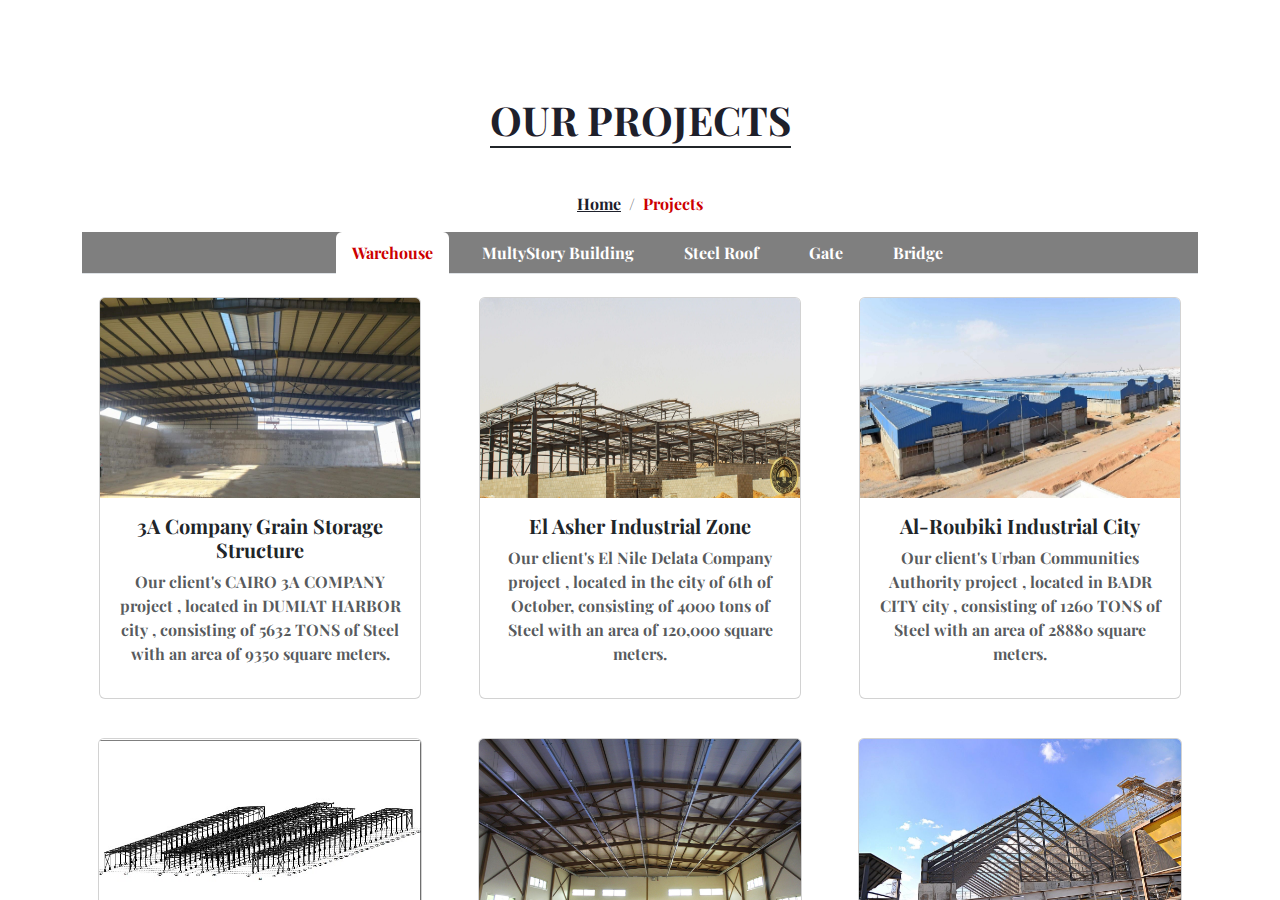
<file: projects.html>
<!DOCTYPE html>
<html lang="en">
  <head>
    <meta charset="UTF-8" />
    <meta name="viewport" content="width=device-width, initial-scale=1.0" />
    <title>Al-Quds Projects</title>
    <link rel="shortcut icon" href="./img/favicon.ico" type="image/x-icon" />
    <link rel="preconnect" href="https://fonts.googleapis.com" />
    <link rel="preconnect" href="https://fonts.gstatic.com" crossorigin />
    <link
      href="https://fonts.googleapis.com/css2?family=Playfair+Display:ital,wght@0,400;0,500;0,600;0,700;0,800;0,900;1,400;1,500;1,600;1,700;1,800;1,900&display=swap"
      rel="stylesheet"
    />
    <link rel="stylesheet" href="./css/all.min.css" />
    <link rel="stylesheet" href="./css/bootstrap.min.css" />
    <link rel="stylesheet" href="./css/style.css" />
    <link rel="stylesheet" href="./css/projects.css">
  </head>
  <body>
    <section id="alasherLayer" class="layer position-fixed bg-opacity-50 z-3 top-0 bottom-0 start-0 end-0 bg-black">
      <div class="container">
        <div class="row justify-content-center align-items-center">
          <div class="col-md-10 py-5 position-relative">
            <div id="carouselExampleIndicators" class="carousel slide">
              <div class="carousel-indicators">
                <button type="button" data-bs-target="#carouselExampleIndicators" data-bs-slide-to="0" class="active" aria-current="true" aria-label="Slide 1"></button>
                <button type="button" data-bs-target="#carouselExampleIndicators" data-bs-slide-to="1" aria-label="Slide 2"></button>
              </div>
              <div class="carousel-inner">
                <div class="carousel-item active">
                  <img src="./img/projects/alasher/rs=w_1023,h_574.jpg" class="d-block w-100">
                </div>
                <div class="carousel-item">
                  <img src="./img/projects/alasher/rs=w_719,h_404.jpg" class="d-block w-100" alt="...">
                </div>
              </div>
              <button class="carousel-control-prev" type="button" data-bs-target="#carouselExampleIndicators" data-bs-slide="prev">
                <span class="carousel-control-prev-icon" aria-hidden="true"></span>
                <span class="visually-hidden">Previous</span>
              </button>
              <button class="carousel-control-next" type="button" data-bs-target="#carouselExampleIndicators" data-bs-slide="next">
                <span class="carousel-control-next-icon" aria-hidden="true"></span>
                <span class="visually-hidden">Next</span>
              </button>
            </div>
          </div>
        </div>
       
      </div>
    </section>

    <section id="DesertRoadBridgesLayer" class="layer position-fixed bg-opacity-50 z-3 top-0 bottom-0 start-0 end-0 bg-black overflow-auto">

      <div class="container">
        <div class="row justify-content-center align-items-center">
          <div class="col-md-10 py-5 position-relative">
            <div id="carouselExampleIndicators2" class="carousel slide">
              <div class="carousel-indicators">
                <button type="button" data-bs-target="#carouselExampleIndicators2" data-bs-slide-to="0" class="active" aria-current="true" aria-label="Slide 1"></button>
                <button type="button" data-bs-target="#carouselExampleIndicators2" data-bs-slide-to="1" aria-label="Slide 2"></button>
                <button type="button" data-bs-target="#carouselExampleIndicators2" data-bs-slide-to="2" aria-label="Slide 3"></button>
              </div>
              <div class="carousel-inner">
                <div class="carousel-item active">
                  <img src="./img/projects/Desert Road Bridges/download (3).jpg" class="d-block w-100">
                </div>
                <div class="carousel-item">
                  <img src="./img/projects/Desert Road Bridges/1.jpg" class="d-block w-100">
                </div>
                <div class="carousel-item">
                  <img src="./img/projects/Desert Road Bridges/3.jpg" class="d-block w-100">
                </div>
              </div>
            <div class="controlBtn" id="controlBtn">
              <button class="carousel-control-prev" type="button" data-bs-target="#carouselExampleIndicators2" data-bs-slide="prev">
                <span class="carousel-control-prev-icon" aria-hidden="true"></span>
                <span class="visually-hidden">Previous</span>
              </button>
              <button class="carousel-control-next" type="button" data-bs-target="#carouselExampleIndicators2" data-bs-slide="next">
                <span class="carousel-control-next-icon" aria-hidden="true"></span>
                <span class="visually-hidden">Next</span>
              </button>
            </div>
            </div>
          </div>
        </div>
       
      </div>

    </section>

    <section
      id="projects"
      class= "py-5 vh-100 overflow-auto"
    >
      <div class="projectsHeader text-center py-5">
        <h1 class="fw-bolder d-inline border-bottom border-2 border-dark mt-5">
          OUR PROJECTS
        </h1>
      </div>
      <nav aria-label="breadcrumb" class="bg-transparent">
        <ol class="breadcrumb justify-content-center">
          <li class="breadcrumb-item"><a href="./index.html">Home</a></li>
          <li class="breadcrumb-item active" aria-current="page">Projects</li>
        </ol>
      </nav>
      <div class="container">
        <nav>
          <div class="nav nav-tabs justify-content-center" id="nav-tab" role="tablist">
            <button class="nav-link active" id="nav-home-tab" data-bs-toggle="tab" data-bs-target="#nav-home" type="button" role="tab" aria-controls="nav-home" aria-selected="true">Warehouse</button>
            <button class="nav-link" id="nav-contact-tab" data-bs-toggle="tab" data-bs-target="#nav-contact" type="button" role="tab" aria-controls="nav-contact" aria-selected="false">MultyStory Building</button>
            <button class="nav-link" id="nav-Roof-tab" data-bs-toggle="tab" data-bs-target="#nav-Roof" type="button" role="tab" aria-controls="nav-Roof" aria-selected="false">Steel Roof</button>
            <button class="nav-link" id="nav-Gate-tab" data-bs-toggle="tab" data-bs-target="#nav-Gate" type="button" role="tab" aria-controls="nav-Gate" aria-selected="false">Gate</button>
            <button class="nav-link" id="nav-Bridge-tab" data-bs-toggle="tab" data-bs-target="#nav-Bridge" type="button" role="tab" aria-controls="nav-Bridge" aria-selected="false">Bridge</button>
          </div>
        </nav>
        <div class="tab-content" id="nav-tabContent">
          <div class="tab-pane fade show active" id="nav-home" role="tabpanel" aria-labelledby="nav-home-tab" tabindex="0">
            <div class="row justify-content-center align-items-start">
              <div class="col-md-6 col-lg-4 btn project" id="3A">
                <div class="p-3">
                  <div class="card">
                    <img src="./img/projects/3A/download.jpg" class="card-img-top" />
                    <div class="card-body text-center">
                      <h5 class="card-title fw-bolder">3A Company Grain Storage Structure
                      </h5>
                      <p class="card-text fw-bolder m-0 text-muted">
                        Our client's CAIRO 3A COMPANY project , located in DUMIAT HARBOR city
                        , consisting of 5632 TONS of Steel with an
                        area of 9350  square meters.
                      </p>
                    </div>
                  </div>
                </div>
              </div>
              <div class="col-md-6 col-lg-4 btn project" id="alasher">
                <div class="p-3">
                  <div class="card">
                    <img src="./img/projects/alasher/download.jpg" class="card-img-top" />
                    <div class="card-body text-center">
                      <h5 class="card-title fw-bolder">El Asher Industrial Zone</h5>
                      <p class="card-text fw-bolder m-0 text-muted">
                        Our client's El Nile Delata Company project , located in the city
                        of 6th of October, consisting of 4000 tons of Steel with an
                        area of 120,000 square meters.
                      </p>
                    </div>
                  </div>
                </div>
              </div>
              <div class="col-md-6 col-lg-4 btn project" id="Roubiki">
                <div class="p-3">
                  <div class="card">
                    <img src="./img/projects/Roubiki/download (1).jpg" class="card-img-top" />
                    <div class="card-body text-center">
                      <h5 class="card-title fw-bolder">Al-Roubiki Industrial City</h5>
                      <p class="card-text fw-bolder m-0 text-muted">
                        Our client's Urban Communities Authority project , located in BADR CITY city
                        , consisting of 1260 TONS of Steel with an
                        area of 28880 square meters.
                      </p>
                    </div>
                  </div>
                </div>
              </div>
              <div class="col-md-6 col-lg-4 project" id="WadiElmolak">
                <div class="p-3">
                  <div class="card">
                    <img src="./img/projects/wadiElmolak/WhatsApp Image 2023-09-04 at 12.22.52 AM.jpeg" class="card-img-top" />
                    <div class="card-body text-center">
                      <h5 class="card-title fw-bolder">Wadi-Elmolak Farme</h5>
                      <p class="card-text fw-bolder m-0 text-muted">
                        Our client's Abnaa Sainai Campany project , located in 10th of Ramdan  city
                        , consisting of 800 Tons  of Steel with an
                        area of 8000 square meters.
                      </p>
                    </div>
                  </div>
                </div>
              </div>
              <div class="col-md-6 col-lg-4 project" id="smohaClub">
                <div class="p-3">
                  <div class="card">
                    <img src="./img/projects/Smouha ClubGymnasticsHall/download.jpg" class="card-img-top" />
                    <div class="card-body text-center">
                      <h5 class="card-title fw-bolder">Smouha Club Gymnastics Hall</h5>
                      <p class="card-text fw-bolder m-0 text-muted">
                        Our client's Smouha  Club  project , located in Alexandria  city
                        , consisting of 468 Tons of Steel with an
                        area of 2200  square meters.
                      </p>
                    </div>
                  </div>
                </div>
              </div>
              <div class="col-md-6 col-lg-4 project" id="NileShippingandGrainSilos">
                <div class="p-3">
                  <div class="card">
                    <img src="./img/projects/NileShippingandGrain/11.jpg" class="card-img-top" />
                    <div class="card-body text-center">
                      <h5 class="card-title fw-bolder">Nile Shipping and Grain Silos</h5>
                      <p class="card-text fw-bolder m-0 text-muted">
                        Our client's El Nile Shipping and Grain Company project , located in Alexandria , consisting of 280 tons of Steel with an
                        area of 6190 square meters.
                      </p>
                    </div>
                  </div>
                </div>
              </div>
              <div class="col-md-6 col-lg-4 project" id="artLink">
                <div class="p-3">
                  <div class="card">
                    <img src="./img/projects/artlink/download (2).jpg" class="card-img-top" />
                    <div class="card-body text-center">
                      <h5 class="card-title fw-bolder">Art Link Company</h5>
                      <p class="card-text fw-bolder m-0 text-muted">
                        Our client's ART LINK CAMPONY project , located Borg Al Arab,Alexandria , consisting of 200 tons of Steel with an
                        area of 4000 square meters.
                      </p>
                    </div>
                  </div>
                </div>
              </div>
              <div class="col-md-6 col-lg-4 btn project" id="PharmaCompany">
                <div class="p-3">
                  <div class="card">
                    <img src="./img/projects/pharma/download (1).jpg" class="card-img-top" />
                    <div class="card-body text-center">
                      <h5 class="card-title fw-bolder">Pharma Company</h5>
                      <p class="card-text fw-bolder m-0 text-muted">
                        Our client's Nile Shipping and Grain   project , located in the city
                        of 6th of October, consisting of 150 Tons of Steel with an
                        area of 5000 square meters.
                      </p>
                    </div>
                  </div>
                </div>
              </div>
              <div class="col-md-6 col-lg-4 project" id="MohamedNaguibGamesHall">
                <div class="p-3">
                  <div class="card">
                    <img src="./img/projects/MohamedNaguibGamesHall/main.jpg" class="card-img-top" />
                    <div class="card-body text-center">
                      <h5 class="card-title fw-bolder">Mohamed Naguib Games Hall </h5>
                      <p class="card-text fw-bolder m-0 text-muted">
                        Our client's Armed Forces project , located in Northern Military District , Alexandria , consisting of 113 tons of Steel with an
                        area of 2268 square meters.
                      </p>
                    </div>
                  </div>
                </div>
              </div>
              <div class="col-md-6 col-lg-4 btn project" id="renbow">
                <div class="p-3">
                  <div class="card">
                    <img src="./img/projects/renbow/download (2).jpg" class="card-img-top" />
                    <div class="card-body text-center">
                      <h5 class="card-title fw-bolder">Renbo Company</h5>
                      <p class="card-text fw-bolder m-0 text-muted">
                        Our client's RENBO project ,located in Borg Al Arab,Alexandria  
                        ,consisting of 89.75 TONS of Steel with an
                        area of 2208 square meters.
                      </p>
                    </div>
                  </div>
                </div>
              </div>
               <div class="col-md-6 col-lg-4 btn project" id="mega">
                <div class="p-3">
                  <div class="card">
                    <img src="./img/projects/mega/download.jpg" class="card-img-top" />
                    <div class="card-body text-center">
                      <h5 class="card-title fw-bolder">Mega House Company</h5>
                      <p class="card-text fw-bolder m-0 text-muted">
                        Our client's MEGA HOUSE FOR CONSTRUCTION project ,located in 5TH SETLMENT ,CAIRO  
                        ,consisting of 75 TONS of Steel with an
                        area of 2500 square meters.
                      </p>
                    </div>
                  </div>
                </div>
              </div>
              <div class="col-md-6 col-lg-4 project" id="Mercedes-BenzServiceCenter">
                <div class="p-3">
                  <div class="card">
                    <img src="./img/projects/Mercedes/main.jpg" class="card-img-top" />
                    <div class="card-body text-center">
                      <h5 class="card-title fw-bolder">Mercedes - Benz  Service Center</h5>
                      <p class="card-text fw-bolder m-0 text-muted">
                        Our client's Alexandria National Motors Company project , located in El-Alamein city
                        , consisting of 40 tons of Steel with an
                        area of 805 square meters.
                      </p>
                    </div>
                  </div>
                </div>
              </div>
              <div class="col-md-6 col-lg-4 btn project" id="ola">
                <div class="p-3">
                  <div class="card">
                    <img src="./img/projects/ola/download (2).jpg" class="card-img-top" />
                    <div class="card-body text-center">
                      <h5 class="card-title fw-bolder">El Ola Factory</h5>
                      <p class="card-text fw-bolder m-0 text-muted">
                        Our client's El Ola Steel project , located in Abes , Alexandria City  
                        , consisting of 16 Tons of Steel with an
                        area of 800 square meters.
                      </p>
                    </div>
                  </div>
                </div>
              </div>
            </div>
          </div>
          <div class="tab-pane fade" id="nav-contact" role="tabpanel" aria-labelledby="nav-contact-tab" tabindex="0">
            <div class="row justify-content-center align-items-start">
              <div class="col-md-6 col-lg-4 project" id="palmCity">
                <div class="p-3">
                  <div class="card">
                    <img src="./img/projects/palmCity/download (2).jpg" class="card-img-top" />
                    <div class="card-body text-center">
                      <h5 class="card-title fw-bolder">Palm City Commercial Building</h5>
                      <p class="card-text fw-bolder m-0 text-muted">
                        Our client's Palm City Campany project , located in Alexandria  city
                        , consisting of 950 Tons  of Steel with an
                        area of 4060 square meters.
                      </p>
                    </div>
                  </div>
                </div>
              </div>
              <div class="col-md-6 col-lg-4 project" id="sansteanoBay">
                <div class="p-3">
                  <div class="card">
                    <img src="./img/projects/sanstefano/Screenshot (39).png" class="card-img-top" />
                    <div class="card-body text-center">
                      <h5 class="card-title fw-bolder">Sanstefano Bay</h5>
                      <p class="card-text fw-bolder m-0 text-muted">
                        Our client's Telal For Construction Campany project , located in Alexandria  city
                        , consisting of 600 Tons  of Steel with an
                        area of 8000 square meters.
                      </p>
                    </div>
                  </div>
                </div>
              </div>
              <div class="col-md-6 col-lg-4 project" id="Felopateer">
                <div class="p-3">
                  <div class="card">
                    <img src="./img/projects/Felopateer/download.jpg" class="card-img-top" />
                    <div class="card-body text-center">
                      <h5 class="card-title fw-bolder">Felopateer Palace</h5>
                      <p class="card-text fw-bolder m-0 text-muted">
                        Our client's I-ART COMPANY project , located in Alexandria  city
                        , consisting of 485 TONS of Steel with an
                        area of 3000 square meters.
                      </p>
                    </div>
                  </div>
                </div>
              </div>
              <div class="col-md-6 col-lg-4 project" id="GSE">
                <div class="p-3">
                  <div class="card">
                    <img src="./img/projects/GSE/download (1).jpg" class="card-img-top" />
                    <div class="card-body text-center">
                      <h5 class="card-title fw-bolder">GSE Lining Technology Factory</h5>
                      <p class="card-text fw-bolder m-0 text-muted">
                        Our client's GSE  Technology Company For Lining project , located in 6Th October city
                        , consisting of 235 Tons of Steel with an
                        area of 7800 square meters.
                      </p>
                    </div>
                  </div>
                </div>
              </div>
              <div class="col-md-6 col-lg-4 project" id="casino">
                <div class="p-3">
                  <div class="card">
                    <img src="./img/projects/casinoElshatby/download (1).jpg" class="card-img-top" />
                    <div class="card-body text-center">
                      <h5 class="card-title fw-bolder">Casino Elshatby</h5>
                      <p class="card-text fw-bolder m-0 text-muted">
                        Our client's  Casino Elshatby project , located in Alexandria , consisting of 70 Tons of Steel with an
                        area of 235 square meters.
                      </p>
                    </div>
                  </div>
                </div>
              </div>
              <div class="col-md-6 col-lg-4 btn project" id="goldenChicken">
                <div class="p-3">
                  <div class="card">
                    <img src="./img/projects/goldenChicken/download (1).jpg" class="card-img-top" />
                    <div class="card-body text-center">
                      <h5 class="card-title fw-bolder">Golden Chicken factory
                        </h5>
                      <p class="card-text fw-bolder m-0 text-muted">
                        Our client's Golden Chicken Company project , located in El-Monofia , Sadat City  
                        , consisting of 25 Tons of Steel with an
                        area of 200 square meters.
                      </p>
                    </div>
                  </div>
                </div>
              </div>
              <div class="col-md-6 col-lg-4 btn project" id="parkSt">
                <div class="p-3">
                  <div class="card">
                    <img src="./img/projects/parkSt/download (2).jpg" class="card-img-top" />
                    <div class="card-body text-center">
                      <h5 class="card-title fw-bolder">Park st. Mall</h5>
                      <p class="card-text fw-bolder m-0 text-muted">
                        Our client's LEEDS COMPANY project , located in 6TH OF OCTOBER City  
                        , consisting of 55 TONS of Steel with an
                        area of 700 square meters.
                      </p>
                    </div>
                  </div>
                </div>
              </div>
            </div>
          </div>
          <div class="tab-pane fade" id="nav-Roof" role="tabpanel" aria-labelledby="nav-Roof-tab" tabindex="0">
            <div class="row justify-content-center align-items-start">
              <div class="col-md-6 col-lg-4 project" id="olmpic">
                <div class="p-3">
                  <div class="card">
                    <img src="./img/projects/olmpic/download (2).jpg" class="card-img-top" />
                    <div class="card-body text-center">
                      <h5 class="card-title fw-bolder">Olympic Club Hall</h5>
                      <p class="card-text fw-bolder m-0 text-muted">
                        Our client's Olympic Club project , located in Alexandria  city
                        , consisting of 17.5 TONS of Steel with an
                        area of 860 square meters.
                      </p>
                    </div>
                  </div>
                </div>
              </div>
              <div class="col-md-6 col-lg-4 project" id="samsung">
                <div class="p-3">
                  <div class="card">
                    <img src="./img/projects/samsung/download (1).jpg" class="card-img-top" />
                    <div class="card-body text-center">
                      <h5 class="card-title fw-bolder">Samsung Screen</h5>
                      <p class="card-text fw-bolder m-0 text-muted">
                        Our client's 3M COMPANY project , located in PORTSAIED , consisting of 150 TONS of Steel with an
                        area of 4600 square meters.
                      </p>
                    </div>
                  </div>
                </div>
              </div>
            </div>
          </div>
          <div class="tab-pane fade" id="nav-Gate" role="tabpanel" aria-labelledby="nav-Gate-tab" tabindex="0">
            <div class="row justify-content-center align-items-start">
              <div class="col-md-6 col-lg-4 btn project" id="glalaGate">
                <div class="p-3">
                  <div class="card">
                    <img src="./img/projects/glalaGate/download.jpg" class="card-img-top" />
                    <div class="card-body text-center">
                      <h5 class="card-title fw-bolder">Galala Monte Gate</h5>
                      <p class="card-text fw-bolder m-0 text-muted">
                        Our client's  Tatweer Misr Company project , located in El-Sokhna   city
                        , consisting of 35 Tons of Steel with an
                        area of 1200 square meters.
                      </p>
                    </div>
                  </div>
                </div>
              </div>
              <div class="col-md-6 col-lg-4 project" id="FoukaBayGate">
                <div class="p-3">
                  <div class="card pb-4">
                    <img src="./img/projects/Fouka Bay Gate/download.jpg" class="card-img-top" />
                    <div class="card-body text-center">
                      <h5 class="card-title fw-bolder">Fouka Bay Gate</h5>
                      <p class="card-text fw-bolder m-0 text-muted">
                        Our client's Tatweer Misr Company project , located El-Alamain city
                        , consisting of 30 tons of Steel with an
                        area of 900 square meters.
                      </p>
                    </div>
                  </div>
                </div>
              </div>
            </div>
          </div>
          <div class="tab-pane fade" id="nav-Bridge" role="tabpanel" aria-labelledby="nav-Bridge-tab" tabindex="0">
            <div class="row justify-content-center align-items-start">
              <div class="col-md-6 col-lg-4 project" id="DesertRoadBridges">
                <div class="p-3">
                  <div class="card pb-4">
                    <img src="./img/projects/Desert Road Bridges//download (1).jpg" class="card-img-top btn p-0 border-0" />
                    <div class="card-body text-center">
                      <h5 class="card-title fw-bolder">Desert Road Bridges</h5>
                      <p class="card-text fw-bolder m-0 text-muted">
                        Our client's Armed Forces project , located Cairo - Alexandria Desert Road , and it consists of 4 bridges with a total of 60 tons of Steel.
                      </p>
                    </div>
                  </div>
                </div>
              </div>
            </div>
          </div>
        </div>
          </div>
    </section>

   
    <script src="./js/bootstrap.bundle.min.js"></script>
    <script src="./js/code.jquery.com_jquery-3.7.0.min.js"></script>
    <script src="./js/main.js"></script>
  </body>
</html>
</file>
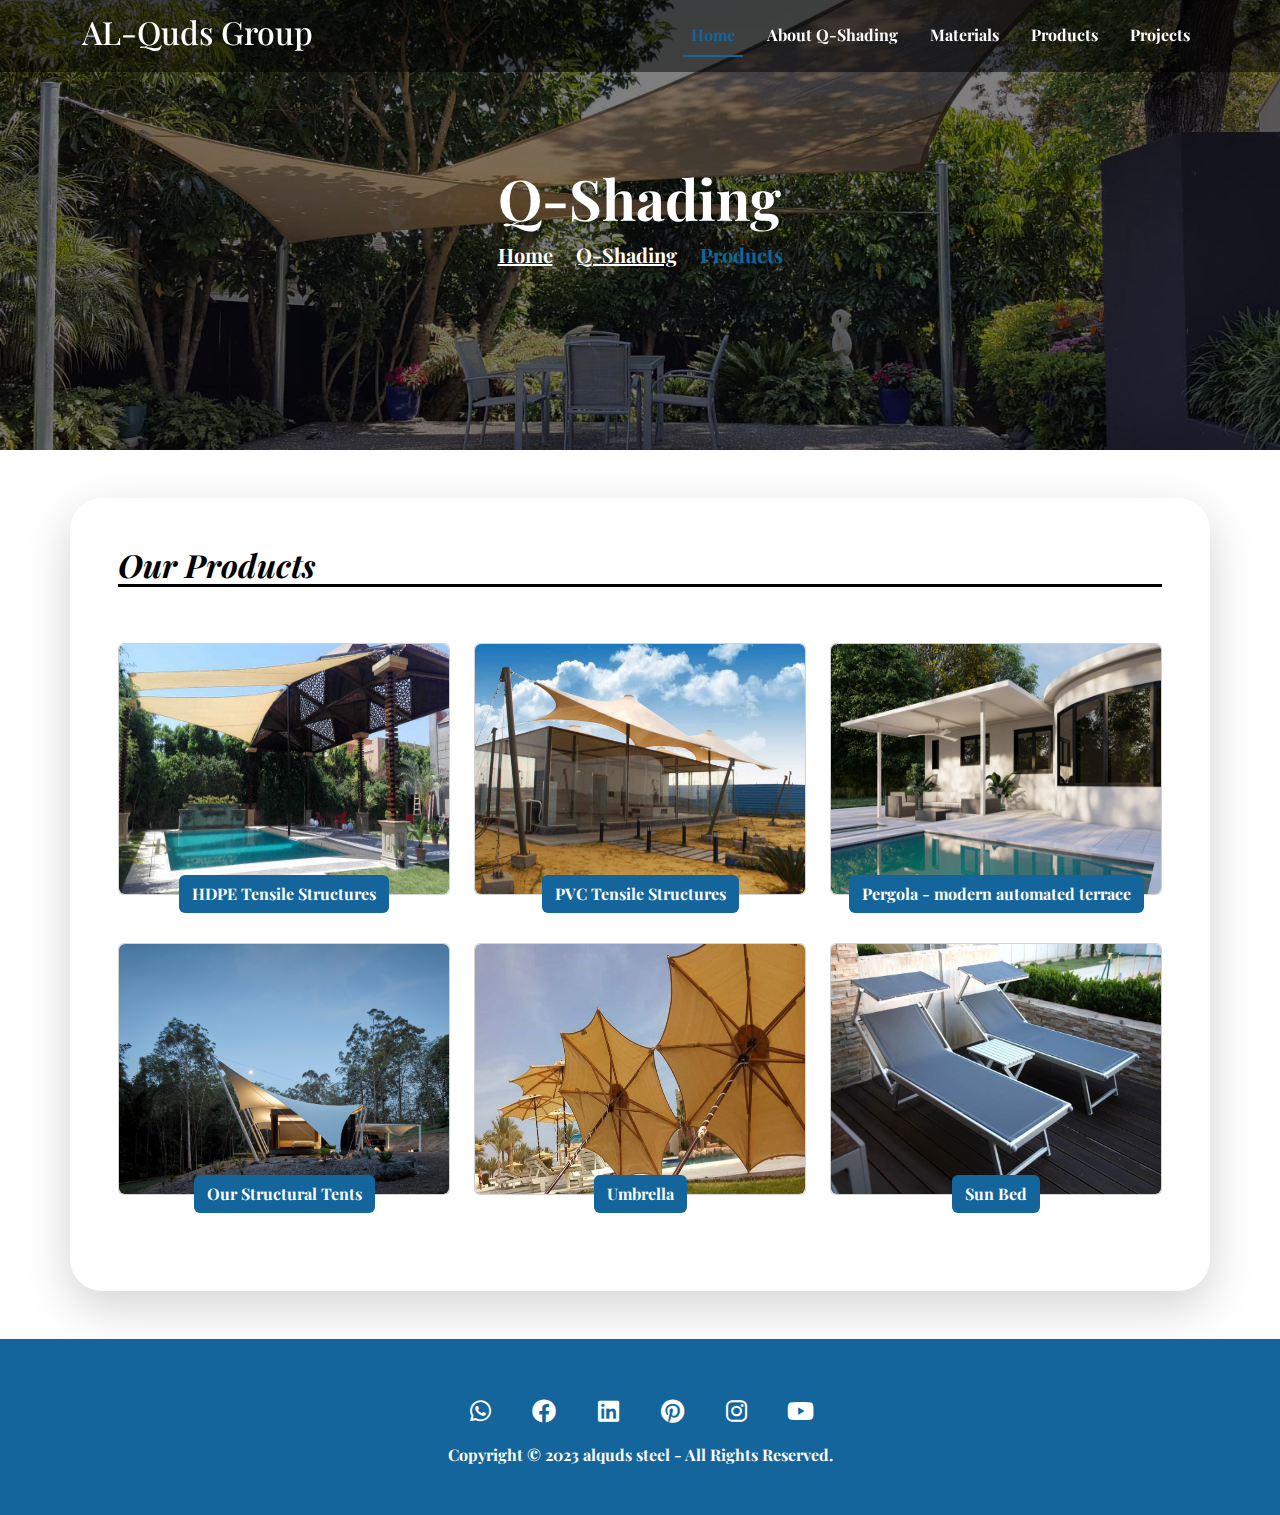
<file: q-shading-products.html>
<!DOCTYPE html>
<html lang="en">
<head>
    <meta charset="UTF-8">
    <meta name="viewport" content="width=device-width, initial-scale=1.0">
    <title>Q-Shading Products</title>
    <link rel="shortcut icon" href="./img/favicon.ico" type="image/x-icon" />
    <link rel="preconnect" href="https://fonts.googleapis.com" />
    <link rel="preconnect" href="https://fonts.gstatic.com" crossorigin />
    <link
      href="https://fonts.googleapis.com/css2?family=Playfair+Display:ital,wght@0,400;0,500;0,600;0,700;0,800;0,900;1,400;1,500;1,600;1,700;1,800;1,900&display=swap"
      rel="stylesheet"
    />
    <link rel="stylesheet" href="./css/all.min.css" />
    <link rel="stylesheet" href="./css/bootstrap.min.css" />
    <link rel="stylesheet" href="./css/q-shadingStyle.css" />
</head>
<body>

  <section id="spinner">
    <div class="sk-cube-grid" >
      <div class="sk-cube sk-cube1"></div>
      <div class="sk-cube sk-cube2"></div>
      <div class="sk-cube sk-cube3"></div>
      <div class="sk-cube sk-cube4"></div>
      <div class="sk-cube sk-cube5"></div>
      <div class="sk-cube sk-cube6"></div>
      <div class="sk-cube sk-cube7"></div>
      <div class="sk-cube sk-cube8"></div>
      <div class="sk-cube sk-cube9"></div>
    </div>

  </section>
  


    <nav
    id="nav"
    class="navbar navbar-expand-lg bg-black bg-opacity-50 position-fixed start-0 end-0 z-3"
  >
    <div class="container d-flex align-items-center">
      <a class="navbar-brand fw-bolder flex-column" href="index.html">
        <h1 class="fs-2">AL-Quds Group</h1>
      </a>
      <button
        class="navbar-toggler"
        type="button"
        data-bs-toggle="collapse"
        data-bs-target="#navbarSupportedContent"
        aria-controls="navbarSupportedContent"
        aria-expanded="false"
        aria-label="Toggle navigation"
      >
        <span class="navbar-toggler-icon"></span>
      </button>
      <div class="collapse navbar-collapse" id="navbarSupportedContent">
        <ul class="navbar-nav ms-auto mb-2 mb-lg-0">
          <li class="nav-item">
            <a class="nav-link active" aria-current="page" href="index.html"
              >Home</a
            >
          </li>
          <li class="nav-item">
            <a class="nav-link" href="./Q-Shading.html#aboutQ-Shading">About Q-Shading</a>
          </li>
          <li class="nav-item">
            <a class="nav-link" href="./Q-Shading.html#material">Materials</a>
          </li>
          <li class="nav-item">
            <a class="nav-link" href="./q-shading-products.html" target="_blank">Products</a>
          </li>
          <li class="nav-item">
            <a class="nav-link" href="#">Projects</a>
          </li>
          
        </ul>
      </div>
    </div>
  </nav>
  <header class="d-flex justify-content-center align-items-center py-3">
    <div class="headerNav">
      <h1 class="text-white display-4 fw-bolder">Q-Shading</h1>
      <nav aria-label="breadcrumb">
        <ol class="breadcrumb justify-content-center">
          <li class="breadcrumb-item text-white fw-bolder fs-5">
            <a href="index.html">Home</a>
          </li>
          <li class="breadcrumb-item text-white fw-bolder fs-5">
            <a href="./Q-Shading.html">Q-Shading</a>
          </li>
          <li
            class="breadcrumb-item active text-white fw-bolder fs-5"
            aria-current="page"
          >
            Products
          </li>
        </ol>
      </nav>
    </div>
  </header>

    <section id="products" class="py-5">
        <div class="container rounded-5 p-5 shadow-lg">
          <div class="sectionHeader">
            <h2
              class="fst-italic fw-bolder text-start border-bottom border-black border-3"
            >
              Our Products
            </h2>
          </div>
          <div class="row py-5 gy-5">
            <div class="col-lg-4 col-md-6" id="HDPE">
              <div class="card position-relative">
                <img
                  src="./img/q-shading/projects/b871ef93-033a-4df5-b9e6-f7d74e91b3c7.jpg"
                  class="card-img-top rounded-2"
                  alt="q-shading HDPE Tensile Structures"
                />
                <div class="card-body position-absolute productBtn text-center">
                  <a href="#" class="btn fw-bolder display-5"
                    >HDPE Tensile Structures</a
                  >
                </div>
              </div>
            </div>
            <div class="col-lg-4 col-md-6" id="pvc">
              <div class="card position-relative">
                <img
                  src="./img/q-shading/projects/pvc/sails-office.jpg"
                  class="card-img-top rounded-2"
                  alt="q-shading pvc Tensile Structures"
                />
                <div class="card-body position-absolute productBtn text-center">
                  <a href="#" class="btn fw-bolder display-5"
                    >PVC Tensile Structures</a
                  >
                </div>
              </div>
            </div>
            <div class="col-lg-4 col-md-6" id="Pergola">
              <div class="card position-relative">
                <img
                  src="./img/q-shading/Bazhell-Pergola-V2_Photo-2-1024x576.jpg"
                  class="card-img-top rounded-2"
                />
                <div class="card-body position-absolute productBtn text-center">
                  <a href="#" class="btn fw-bolder display-5"
                    >Pergola - modern automated terrace</a
                  >
                </div>
              </div>
            </div>
            <div class="col-lg-4 col-md-6" id="Tents">
              <div class="card position-relative">
                <img
                  src="./img/q-shading/371-resnew_Tent_House_SparksArchitects_ChristopherFrederickJones_00.jpg"
                  class="card-img-top rounded-2"
                />
                <div class="card-body position-absolute productBtn text-center">
                  <a href="#" class="btn fw-bolder display-5"
                    >Our Structural Tents</a
                  >
                </div>
              </div>
            </div>
            <div class="col-lg-4 col-md-6">
              <div class="card position-relative">
                <img
                  src="./img/q-shading/projects/umbrelas/Umbrella.jpg"
                  class="card-img-top rounded-2"
                  alt="q-shading Umbrella"
                />
                <div class="card-body position-absolute productBtn text-center">
                  <a href="#" class="btn fw-bolder display-5">Umbrella</a>
                </div>
              </div>
            </div>
            <div class="col-lg-4 col-md-6">
              <div class="card position-relative">
                <img
                  src="./img/q-shading/nin21.jpg"
                  class="card-img-top rounded-2"
                  alt="q-shading HDPE Tensile Structures"
                />
                <div class="card-body position-absolute productBtn text-center">
                  <a href="#" class="btn fw-bolder display-5">Sun Bed</a>
                </div>
              </div>
            </div>
          </div>
        </div>
      </section>
  
      <section id="HDPELayer" class="position-relative productsLayer">
        <div id="hdpeLayer" class="vh-100 layer">
          <div class="container rounded-5 p-5  border border-1 border-white m-5 mx-auto">
            <h1 class="fw-bolder text-center text-white py-2">
              HDPE Tensile Structures
            </h1>
            <div class="position-fixed closBtn">
              <i class="fa-solid fa-square-xmark fa-2xl text-info"></i>
            </div>
            <div class="row">
              <div class="col-md-12 pb-4">
                <p class="fw-bolder py-3 text-white fs-4 text-center">
                  Our custom-made HDPE Shade can become any shape you desire to
                  cover your space and can be easily installed and removed for
                  cleaning or on the event of a storm. Q SHADING HDPE Tensile
                  Structures can be manufactured with reinforced corners,
                  turnbuckles for each corner, and stainless-steel corner ring,
                  reinforced with UV resistance thread and a double row of locking
                  stitch
                </p>
              </div>
              <div class="col-md-3">
                <img
                  src="./img/q-shading/hdpe/hdpe.jpg"
                  alt="HDPE"
                  class="w-100"
                />
              </div>
              <div class="col-md-9 fw-bolder fs-4 text-white">
                <p>
                  High Density Polyethylene (HDPE) fabric is a cost effective
                  material designed for basic modular structures. HDPE is suited
                  for large commercial projects. Specifications require fabric
                  exposed to environmental conditions including wind, rain, hail,
                  dust and UV exposure. Insulated fabric membranes can be as thin
                  as 9 millimeters. HDPE fabrics can still provide translucent,
                  diffused glare free natural daylight, enhanced temperature
                  control (even in extreme climates), and innovative
                  sustainability. The triple-layer composite of insulated tensile
                  fabric membrane is made up of:
                </p>
              </div>
              <div class="col-md-12 text-white">
                <ul class="py-4 list-unstyled">
                  <li class="fw-bolder fs-5 py-2">
                    1. TiO² PTFE; Lightweight and translucent, PTFE fiberglass is
                    resistant to UV. The outer PTFE layer of insulation comes
                    standard with a TiO² coating that helps keep the membrane
                    clean.
                  </li>
                  <li class="fw-bolder fs-5 py-2">
                    2. Created by Cabot Corporation, Nanogel Aerogel™ is the
                    world’s most effective thermal insulation. The world’s
                    lightest solid material. Most importantly, Nanogel™ is highly
                    translucent similar to PTFE fiberglass.
                  </li>
                  <li class="fw-bolder fs-5 py-2">
                    3. PTFE fiberglass interior liner provides a continuous vapor
                    barrier and effective acoustical barrier depending.
                  </li>
                </ul>
              </div>
              <div class="row justify-content-center align-items-center">
                <div class="col-md-4">
                  <h5 class="text-info fs-4 fw-bolder text-center">
                    -Flexibility
                  </h5>
                </div>
                <div class="col-md-4">
                  <h5 class="text-info fs-4 fw-bolder text-center">
                    -Lightweight
                  </h5>
                </div>
                <div class="col-md-4">
                  <h5 class="text-info fs-4 fw-bolder text-center">
                    -Ecofriendly
                  </h5>
                </div>
              </div>
              <div class="col-md-12 py-5">
                <div id="carouselExample" class="carousel slide">
                  <div class="carousel-inner">
                    <div class="carousel-item active">
                      <div class="row justify-content-center align-items-center">
                        <div class="col-3">
                          <img
                            src="./img/q-shading/hdpe/118601336_240342423867612_1025785336800005836_n.jpg"
                            class="d-block w-100"
                            alt="Q-shading HDPE"
                          />
                        </div>
                        <div class="col-3">
                          <img
                            src="./img/q-shading/hdpe/2ae27601-ac92-4cdd-87cd-e9e78061460e.jpg"
                            class="d-block w-100"
                            alt="Q-shading HDPE"
                          />
                        </div>
                        <div class="col-3">
                          <img
                            src="./img/q-shading/hdpe/40ed9a71-d622-40b8-9769-3aba6ecf9df7.jpg"
                            class="d-block w-100"
                            alt="Q-shading HDPE"
                          />
                        </div>
                      </div>
                    </div>
                    <div class="carousel-item">
                      <div class="row justify-content-center align-items-center">
                        <div class="col-3">
                          <img
                            src="./img/q-shading/hdpe/43e2db60-cd04-4e6b-96b9-ece2e8113f2b.jpg"
                            class="d-block w-100"
                            alt="Q-shading HDPE"
                          />
                        </div>
                        <div class="col-3">
                          <img
                            src="./img/q-shading/hdpe/5b2bcc26-07b2-4524-b505-c2f5826b90aa.jpg"
                            class="d-block w-100"
                            alt="Q-shading HDPE"
                          />
                        </div>
                        <div class="col-3">
                          <img
                            src="./img/q-shading/hdpe/8a9734d2-e029-4f69-bce0-5cacc05dcdc7.jpg"
                            class="d-block w-100"
                            alt="Q-shading HDPE"
                          />
                        </div>
                      </div>
                    </div>
                    <div class="carousel-item">
                      <div class="row justify-content-center align-items-center">
                        <div class="col-3">
                          <img
                            src="./img/q-shading/hdpe/992203f4-279f-4f31-a827-112cbf5aa2eb.jpg"
                            class="d-block w-100"
                            alt="Q-shading HDPE"
                          />
                        </div>
                        <div class="col-3">
                          <img
                            src="./img/q-shading/hdpe/acca91f5-c74b-4729-b947-e9bcdd0d6d9b.jpg"
                            class="d-block w-100"
                            alt="Q-shading HDPE"
                          />
                        </div>
                        <div class="col-3">
                          <img
                            src="./img/q-shading/hdpe/ca0d1bbb-2ec4-471e-854f-35a220883849.jpg"
                            class="d-block w-100"
                            alt="Q-shading HDPE"
                          />
                        </div>
                      </div>
                    </div>
                    <div class="carousel-item">
                      <div class="row justify-content-center align-items-center">
                        <div class="col-md-3">
                          <img
                            src="./img/q-shading/hdpe/ec8899b0-7627-4c9c-800f-ca23fea1e9a1.jpg"
                            class="d-block w-100"
                            alt="Q-shading HDPE"
                          />
                        </div>
                        <div class="col-md-3">
                          <img
                            src="./img/q-shading/hdpe/118601336_240342423867612_1025785336800005836_n.jpg"
                            class="d-block w-100"
                            alt="Q-shading HDPE"
                          />
                        </div>
                        <div class="col-md-3">
                          <img
                            src="./img/q-shading/hdpe/2ae27601-ac92-4cdd-87cd-e9e78061460e.jpg"
                            class="d-block w-100"
                            alt="Q-shading HDPE"
                          />
                        </div>
                      </div>
                    </div>
                  </div>
                  <button
                    class="carousel-control-prev"
                    type="button"
                    data-bs-target="#carouselExample"
                    data-bs-slide="prev"
                  >
                    <span
                      class="carousel-control-prev-icon"
                      aria-hidden="true"
                    ></span>
                    <span class="visually-hidden">Previous</span>
                  </button>
                  <button
                    class="carousel-control-next"
                    type="button"
                    data-bs-target="#carouselExample"
                    data-bs-slide="next"
                  >
                    <span
                      class="carousel-control-next-icon"
                      aria-hidden="true"
                    ></span>
                    <span class="visually-hidden">Next</span>
                  </button>
                </div>
              </div>
              <div class="py-5 text-center">
                <a
                  href="./img/q-shading/hdpe/2aa9b9e0-17f7-4832-9f37-131959774b3f.pdf"
                  download="Q-Shading HDPE Material Specifications"
                  class="text-decoration-none fw-bolder fs-4 text-info text-center"
                  target="_blank"
                >
                  HDPE Material Specifications</a
                >
              </div>
            </div>
          </div>
        </div>
      </section>
  
      <section id="PVCLayer" class="position-relative productsLayer">
        <div id="pvcLayer" class="vh-100 layer">
          <div class="container  rounded-5 p-5  border border-1 border-white m-5 mx-auto">
            <h1 class="fw-bolder text-center text-white py-2">
              PVC Tensile Structures
            </h1>
            <div class="position-fixed closBtn">
              <i class="fa-solid fa-square-xmark fa-2xl text-info"></i>
            </div>
            <div class="row align-items-center">
              <div class="col-md-12 pb-4">
                <p class="fw-bolder py-3 text-white fs-4 text-center">
                  Unlike reinforced concrete structures, textile membrane is a
                  construction material serving as both a supporting element and a
                  cover, besides taking form (equilibrium form) according to the
                  pre-stressing force created by the asymmetrical tensile force,
                  not to the pressure. The pre-stressing force to be applied is
                  related to the form and design of the structure, and is found
                  following the calculations to be made statically.
                </p>
              </div>
              <div class="col-md-3">
                <img
                  src="./img/q-shading/pvc/Untitled-1-1.jpg"
                  alt="HDPE"
                  class="w-100"
                />
              </div>
              <div class="col-md-9 fw-bolder fs-4 text-white">
                <p>
                  These materials have a vast spectrum of applications from shades
                  to stadiums, amphitheaters to parking lots, market places and
                  performance halls, to various parks and recreational structures,
                  to entrance canopies and to airport structures.
                </p>
              </div>
              <div class="col-md-12 text-white py-5 fs-4">
                <p>
                  The cover material used in PVC Membrane structures is a special
                  type of fabric obtained by weaving of the fibers
                  (polyester-woven) which are the main carrying element of the
                  membrane cover. The fibers may be covered with various chemicals
                  to protect the membrane against external factors and/or to
                  provide water/air impermeability. (PVC (PolyVinylChloride); An
                  additional cover may be applied on these coatings having too
                  little contribution to the main strength in order to give them
                  the feature of self-cleaning and to increase their resistance
                  against ultraviolet and other external impacts. (PVDF, TiO2
                  (titanium dioxide), Fluotop, TX……); This type of materials is
                  also available in mesh types showing plastic behaviors with no
                  fibers
                </p>
              </div>
              <div class="row justify-content-center align-items-center">
                <div class="col-md-4">
                  <h5 class="text-info fs-4 fw-bolder text-center">
                    -Durability
                  </h5>
                </div>
                <div class="col-md-4">
                  <h5 class="text-info fs-4 fw-bolder text-center">
                    -wind resistant
                  </h5>
                </div>
                <div class="col-md-4">
                  <h5 class="text-info fs-4 fw-bolder text-center">
                    -Fire resistance
                  </h5>
                </div>
              </div>
              <div class="row justify-content-center align-items-center">
                <div class="col-md-4 py-5 text-center">
                  <a
                    href="./img/q-shading/pvc/Al-Quds-Steel_Certification.pdf"
                    download="Al-Quds-Steel_Certification"
                    target="_blank"
                    class="text-decoration-none fw-bolder fs-4 text-info text-center"
                    >Al-Quds-Steel PVC Certification</a
                  >
                </div>
                <div class="py-5 text-center col-md-4">
                  <a
                    href="./img/q-shading/pvc/PVC Material General Specifications.pdf"
                    download="Q-Shading PVC Material General Specifications"
                    class="text-decoration-none fw-bolder fs-4 text-info text-center"
                    target="_blank"
                  >
                    PVC Material General Specifications</a
                  >
                </div>
                <div class="py-5 text-center col-md-4">
                  <a
                    href="./img/q-shading/pvc/Mehler's Pvc Material Specifications.pdf"
                    download="Q-Shading Mehler's Pvc Material Specifications"
                    class="text-decoration-none fw-bolder fs-4 text-info text-center"
                    target="_blank"
                  >
                    Mehler's Pvc Material Specifications</a
                  >
                </div>
              </div>
            </div>
          </div>
        </div>
      </section>
  
      <section id="PergolaLayer" class="position-relative productsLayer">
        <div class="vh-100 layer">
          <div class="container  rounded-5 p-5  border border-1 border-white m-5 mx-auto">
            <h1 class="fw-bolder text-center text-white py-2">
              Pergola - modern automated terrace
            </h1>
            <div class="position-fixed closBtn">
              <i class="fa-solid fa-square-xmark fa-2xl text-info"></i>
            </div>
            <div class="row align-items-center">
              <div class="col-md-12 pb-1">
                <p class="text-center text-white fs-3">
                  Automated, or motorized pergolas are low maintenance, durable
                  and are a surefire way to enhance your outdoor space experience
                  in any weather conditions.
                </p>
                <p class="fw-bolder py-3 text-white fs-4 text-start">
                  Automated pergola is a functional and easily adaptable
                  architectural structure made of aluminum beams that does not
                  require additional construction permits. Such pergolas are a
                  perfect cover for the patio or terrace of your home. They expand
                  and improve your outdoor living space, provide protection from
                  wind, rain and sunlight, and allow you to enjoy fresh air
                  independent of weather conditions. Pergolas are also ideally
                  suited for hotels, restaurants and other commercial spaces. They
                  provide an all year round shade and protection which will surely
                  set you apart from competitors and help attract more customers.
                </p>
              </div>
              <div
                class="row justify-content-center align-items-center py-3 border-bottom border-2"
              >
                <div class="col-md-4">
                  <h5 class="text-info fs-4 fw-bolder text-center">
                    -Weather protection
                  </h5>
                </div>
                <div class="col-md-4">
                  <h5 class="text-info fs-4 fw-bolder text-center">
                    -Extra comfort
                  </h5>
                </div>
                <div class="col-md-4">
                  <h5 class="text-info fs-4 fw-bolder text-center">-Modern</h5>
                </div>
              </div>
              <div class="col-md-12 my-3">
                <h3 class="text-warning text-start">
                  Why you should opt for an automatic pergola?
                </h3>
              </div>
              <div class="col-md-12 fw-bolder fs-4 text-white">
                <p>
                  Pergolas are perfectly suited to protect from a variety of
                  unfavorable weather conditions in any climate zone.
                </p>
              </div>
              <div class="col-md-12 fw-bolder fs-4 text-white">
                <p>
                  Precipitation: insulated overhead roof and waterproof fabric
                  that draws rain water toward a beam in the front provides an
                  excellent protection against precipitation. In addition, the
                  extremely durable impregnated roof fabric is able to withstand
                  heavy precipitation as well as winter snowfall. Wind: sturdy and
                  airtight construction prevents wind from entering through the
                  roof, ducts or rails of the patio, making sure that if you close
                  the roof you will not feel any wind. Direct sunlight: the
                  special properties of pergola roof fabric keep the heat and
                  harmful UV rays out of your terrace, ensuring ideal temperature
                  and relaxation on the terrace.
                </p>
              </div>
            </div>
          </div>
        </div>
      </section>
  
      <section id="TentslaLayer" class="position-relative productsLayer">
        <div class="vh-100 layer">
          <div class="container  rounded-5 p-5  border border-1 border-white m-5 mx-auto">
            <h1 class="fw-bolder text-center text-white py-2">
              Our Structural Tents
            </h1>
            <div class="position-fixed closBtn">
              <i class="fa-solid fa-square-xmark fa-2xl text-info"></i>
            </div>
            <div class="row align-items-center">
              <div class="col-md-12 pb-1">
                <p class="text-center text-white fs-3">
                  Our Structural Tents are kedered style tents suitable for all
                  kind of occasions & events. The top of the tent slides through a
                  channel in an extruded aluminum frame, allowing for a secure
                  fit. Our tents are much stronger than any other kind of festival
                  tents and can hold more weight for hanging accessories such as
                  lights, audio / video equipment, and decoration.
                </p>
              </div>
              <div
                class="row justify-content-center align-items-center py-3  mb-5 pb-5"
              >
                <div class="col-md-4">
                  <h5 class="text-info fs-4 fw-bolder text-center">
                    -higher wind rate
                  </h5>
                </div>
                <div class="col-md-4">
                  <h5 class="text-info fs-4 fw-bolder text-center">-tolerance</h5>
                </div>
                <div class="col-md-4">
                  <h5 class="text-info fs-4 fw-bolder text-center">
                    -reliability
                  </h5>
                </div>
              </div>
              <div class="col-md-12 fw-bolder fs-4 text-white rounded-3 bg-body bg-opacity-25 py-2 mt-5">
                <p class="text-center">
                  Q SHADING features the technology of today’s structured fabric
                  system and the installer-friendly design of a Western Style tube
                  system. Faster installs and 50% stronger than other designs
                </p>
              </div>
            </div>
          </div>
        </div>
      </section>
  

      <footer class="py-5">
        <div class="container">
            <div class="row justify-content-center align-items-center">
              <div class="col-12 justify-content-center d-flex">
                <a href="https://wa.me/+20100034527" target="_blank" class="text-decoration-none icons mx-2 d-flex justify-content-center align-items-center rounded-circle"><i class="fa-brands fa-whatsapp text-white fa-xl"></i></a>
                <a href="https://www.facebook.com/AlqudsSteel.eg" target="_blank" class="text-decoration-none icons mx-2 d-flex justify-content-center align-items-center rounded-circle"><i class="fa-brands text-white fa-facebook fa-xl"></i></a>
                <a href="https://www.linkedin.com/company/alqudssteel/" target="_blank" class="text-decoration-none icons mx-2 d-flex justify-content-center align-items-center rounded-circle"><i class="fa-brands text-white fa-linkedin fa-xl"></i></a>
                <a href="https://www.pinterest.com/QSHADING/?invite_code=3b59670d1e2e4093bf6744444c348796&sender=620089579852281068" target="_blank" class="text-decoration-none icons mx-2 d-flex justify-content-center align-items-center rounded-circle"><i class="fa-brands text-white fa-pinterest fa-xl"></i></a>
                <a href="https://www.instagram.com/qshading/" target="_blank" class="text-decoration-none icons mx-2 d-flex justify-content-center align-items-center rounded-circle"><i class="fa-brands text-white fa-instagram fa-xl"></i></a>
                <a href="https://www.youtube.com/channel/UCK17UrrnTHtZW2JFFeqen0Q/videos" target="_blank" class="text-decoration-none icons mx-2 d-flex justify-content-center align-items-center rounded-circle"><i class="fa-brands text-white fa-youtube fa-xl"></i></a>
              </div>
    
              <div class="col-12 justify-content-center align-items-center d-flex">
                <p class="fw-bolder mt-2 mb-0 text-white">Copyright © 2023 alquds steel - All Rights Reserved.</p>
    
              </div>
    
            
            </div>
          </div>

      </footer>
    



    <script src="./js/bootstrap.bundle.min.js"></script>
    <script src="./js/code.jquery.com_jquery-3.7.0.min.js"></script>
    <script src="./js/main.js"></script>
</body>
</html>
</file>
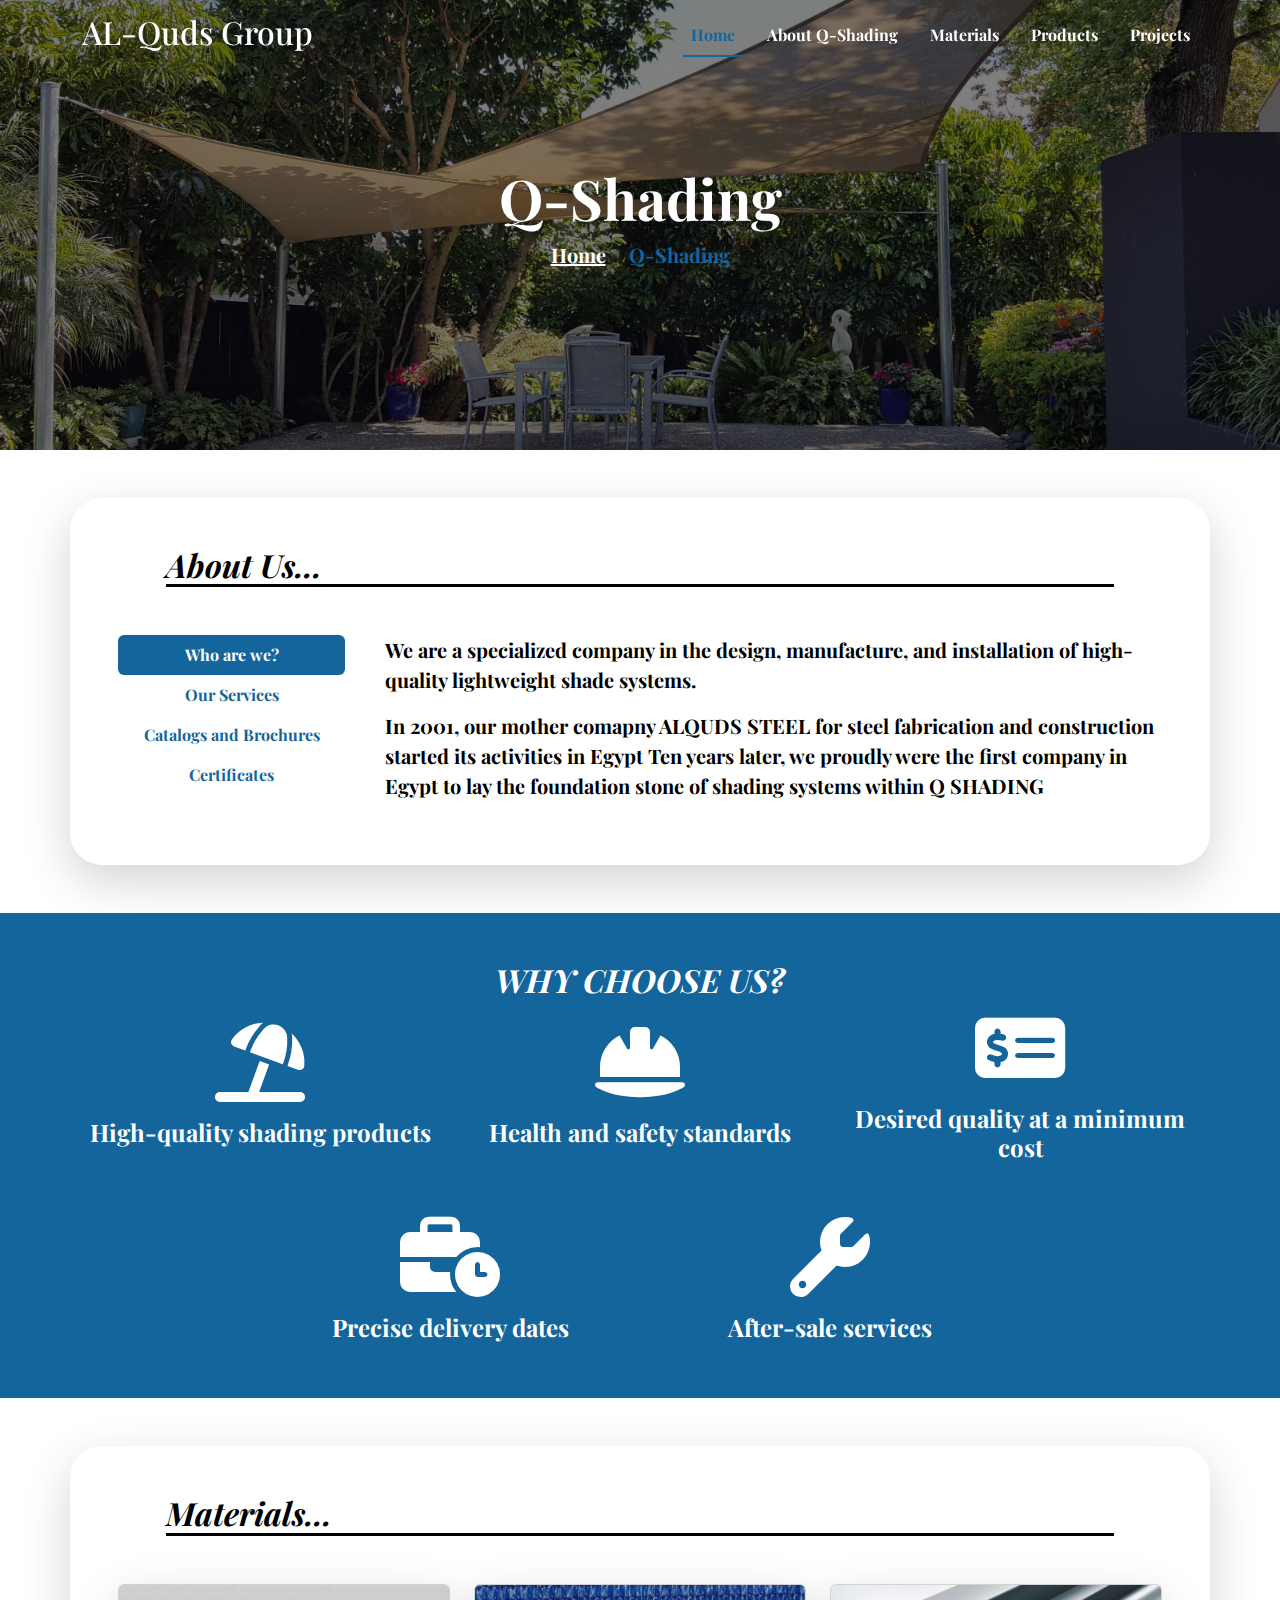
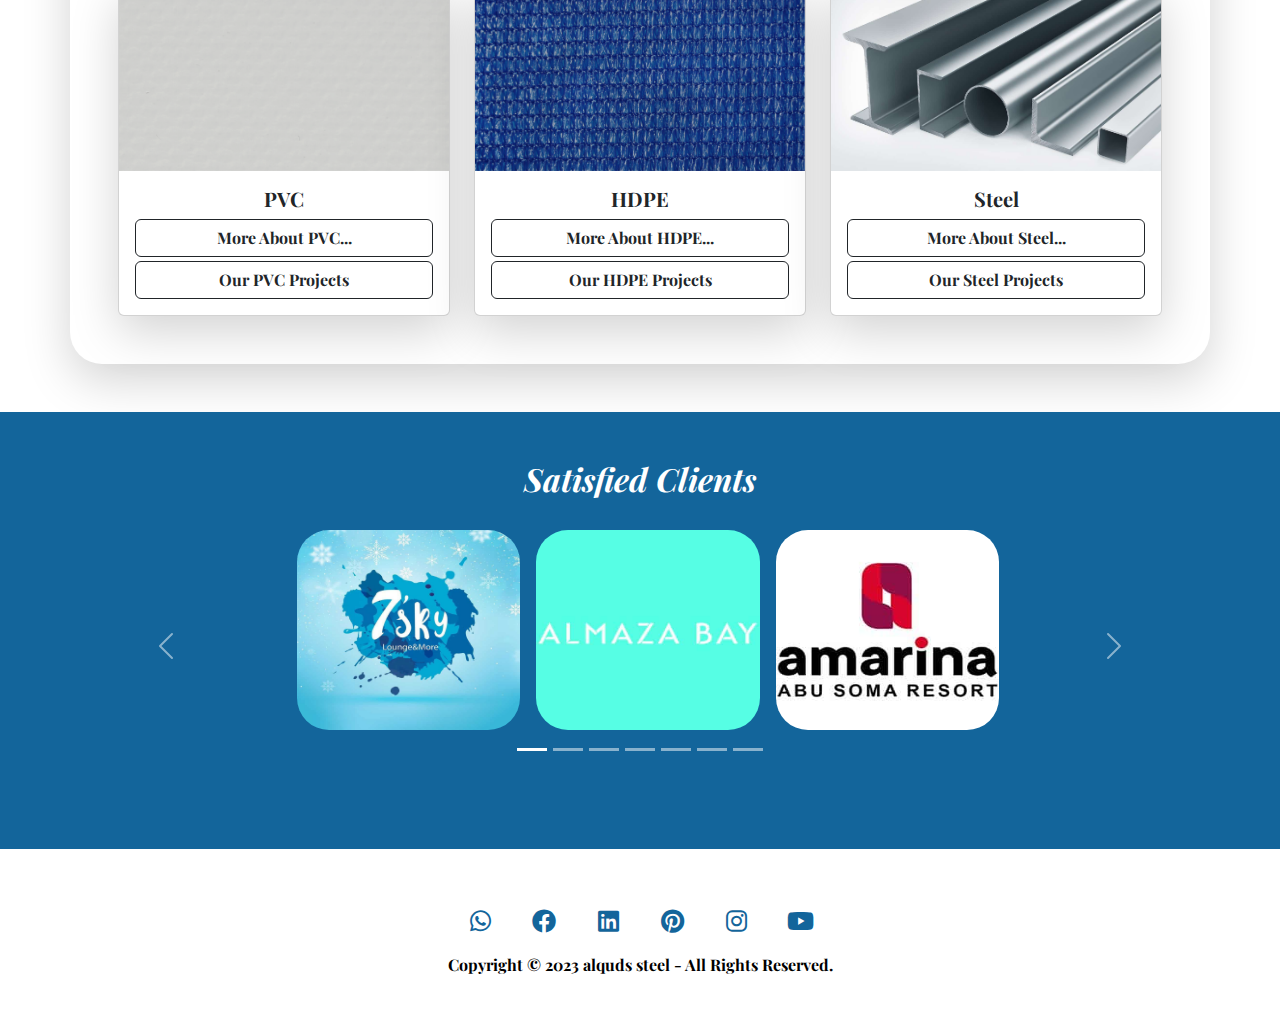
<file: Q-Shading.html>
<!DOCTYPE html>
<html lang="en">
  <head>
    <meta charset="UTF-8" />
    <meta name="viewport" content="width=device-width, initial-scale=1.0" />
    <title>Q-Shading</title>
    <link rel="shortcut icon" href="./img/favicon.ico" type="image/x-icon" />
    <link rel="preconnect" href="https://fonts.googleapis.com" />
    <link rel="preconnect" href="https://fonts.gstatic.com" crossorigin />
    <link
      href="https://fonts.googleapis.com/css2?family=Playfair+Display:ital,wght@0,400;0,500;0,600;0,700;0,800;0,900;1,400;1,500;1,600;1,700;1,800;1,900&display=swap"
      rel="stylesheet"
    />
    <link
    rel="stylesheet"
    href="https://cdnjs.cloudflare.com/ajax/libs/animate.css/4.1.1/animate.min.css"
  />
    <link rel="stylesheet" href="./css/all.min.css" />
    <link rel="stylesheet" href="./css/bootstrap.min.css" />
    <link rel="stylesheet" href="./css/q-shadingStyle.css" />
  </head>
  <body>
    <section id="spinner">
      <div class="sk-cube-grid" >
        <div class="sk-cube sk-cube1"></div>
        <div class="sk-cube sk-cube2"></div>
        <div class="sk-cube sk-cube3"></div>
        <div class="sk-cube sk-cube4"></div>
        <div class="sk-cube sk-cube5"></div>
        <div class="sk-cube sk-cube6"></div>
        <div class="sk-cube sk-cube7"></div>
        <div class="sk-cube sk-cube8"></div>
        <div class="sk-cube sk-cube9"></div>
      </div>

    </section>
    
    <nav
      id="nav"
      class="navbar navbar-expand-lg  position-fixed start-0 end-0 z-3"
    >
      <div class="container d-flex align-items-center">
        <a class="navbar-brand fw-bolder flex-column" href="index.html">
          <h1 class="fs-2">AL-Quds Group</h1>
        </a>
        <button
          class="navbar-toggler"
          type="button"
          data-bs-toggle="collapse"
          data-bs-target="#navbarSupportedContent"
          aria-controls="navbarSupportedContent"
          aria-expanded="false"
          aria-label="Toggle navigation"
        >
          <span class="navbar-toggler-icon"></span>
        </button>
        <div class="collapse navbar-collapse" id="navbarSupportedContent">
          <ul class="navbar-nav ms-auto mb-2 mb-lg-0">
            <li class="nav-item">
              <a class="nav-link active" aria-current="page" href="index.html"
                >Home</a
              >
            </li>
            <li class="nav-item">
              <a class="nav-link" href="#aboutQ-Shading">About Q-Shading</a>
            </li>
            <li class="nav-item">
              <a class="nav-link" href="#material">Materials</a>
            </li>
            <li class="nav-item">
              <a
                class="nav-link"
                href="./q-shading-products.html"
                target="_blank"
                >Products</a
              >
            </li>
            <li class="nav-item">
              <a class="nav-link" href="./Q-Shading-project.html">Projects</a>
            </li>
            
          </ul>
        </div>
      </div>
    </nav>
    <header class="d-flex justify-content-center align-items-center py-3">
      <div class="headerNav">
        <h1 class="text-white display-4 fw-bolder">Q-Shading</h1>
        <nav aria-label="breadcrumb">
          <ol class="breadcrumb justify-content-center">
            <li class="breadcrumb-item text-white fw-bolder fs-5">
              <a href="index.html">Home</a>
            </li>
            <li
              class="breadcrumb-item active text-white fw-bolder fs-5"
              aria-current="page"
            >
              Q-Shading
            </li>
          </ol>
        </nav>
      </div>
    </header>

    <section id="aboutQ-Shading" class="py-5">
      <div class="container p-5 shadow-lg rounded-5">
        <div class="sectionHeader">
          <h2
            class="fst-italic fw-bolder text-start border-bottom border-black border-3 mx-5 mb-5"
          >
            About Us...
          </h2>
        </div>

    

            <div class=" row align-items-start justify-content-center">
             <div class="col-md-3 col-12">
              <div class="nav  flex-column nav-pills me-3" id="v-pills-tab" role="tablist" aria-orientation="vertical">
                <button class="nav-link fw-bolder active" id="v-pills-home-tab" data-bs-toggle="pill" data-bs-target="#v-pills-home" type="button" role="tab" aria-controls="v-pills-home" aria-selected="true">Who are we?</button>
                <button class="nav-link fw-bolder" id="v-pills-profile-tab" data-bs-toggle="pill" data-bs-target="#v-pills-profile" type="button" role="tab" aria-controls="v-pills-profile" aria-selected="false">Our Services</button>
                <button class="nav-link fw-bolder" id="v-pills-messages-tab" data-bs-toggle="pill" data-bs-target="#v-pills-messages" type="button" role="tab" aria-controls="v-pills-messages" aria-selected="false">Catalogs and Brochures</button>
                <button class="nav-link fw-bolder" id="v-pills-settings-tab" data-bs-toggle="pill" data-bs-target="#v-pills-settings" type="button" role="tab" aria-controls="v-pills-settings" aria-selected="false">Certificates</button>
              </div>
             </div>
              <div class="col-md-9 col-12">
                <div class="tab-content " id="v-pills-tabContent">
                  <div class="tab-pane fade show active" id="v-pills-home" role="tabpanel" aria-labelledby="v-pills-home-tab" tabindex="0">
                    <p class="fw-bolder fs-5">We are a specialized company in the design, manufacture, and installation of high-quality lightweight shade systems.</p>
                    <p class="fw-bolder fs-5 ">In 2001, our mother comapny ALQUDS STEEL for steel fabrication and construction started its activities in Egypt
                      Ten years later, we proudly were the first company in Egypt to lay the foundation stone of shading systems within Q SHADING</p>
                  </div>
                  <div class="tab-pane fade" id="v-pills-profile" role="tabpanel" aria-labelledby="v-pills-profile-tab" tabindex="0">
                    <p class="fw-bolder fs-5 text-center">Q SHADING is more than just another shading systems company.</p>
                    <div class="row">
                      <div class="col-md-4 ">
                        <p class="fw-bolder shadow-lg fs-6 customCard rounded-5 text-center p-3">We are a complete design/build and “fabric architecture company”</p>
                      </div>
                      <div class="col-md-4">
                        <p class="fw-bolder fs-6 shadow-lg customCard rounded-5 text-center p-3">providing our own in-house and outdoor architectural design and engineering team.</p>
                      </div>
                      <div class="col-md-4">
                        <p class="fw-bolder fs-6 shadow-lg customCard rounded-5 text-center p-3">We provide the ultimate in shade and weather protection while enhancing the aesthetic appeal of any facility or residence</p>
                      </div>
                    </div>
                  </div>
                  <div class="tab-pane fade" id="v-pills-messages" role="tabpanel" aria-labelledby="v-pills-messages-tab" tabindex="0">...</div>
                  <div class="tab-pane fade" id="v-pills-settings" role="tabpanel" aria-labelledby="v-pills-settings-tab" tabindex="0">...</div>
                </div>
              </div>
            </div>
      </div>
    </section>

    <section id="whyQ-Shading" class="py-5">
      <div class="container">
        <div>
          <h2 class="fw-bolder text-center text-white fst-italic">WHY CHOOSE US?</h2>
        </div>
        <div class="row justify-content-center align-items-center gy-5 animate__animated animate__fadeInTopLeft" animate__fadeInTopLeft">
          <div class="col-md-4 d-flex flex-column justify-content-center align-items-center">
            <i class="fa-solid fa-umbrella-beach fa-5x text-white mb-3"></i>
            <h4 class="fw-bolder text-white text-center">High-quality shading products</h4>
          </div>
          <div class="col-md-4 d-flex flex-column justify-content-center align-items-center">
            <i class="fa-solid fa-helmet-safety fa-5x text-white mb-3"></i>
            <h4 class="fw-bolder text-white text-center">Health and safety standards</h4>
          </div>
          <div class="col-md-4 d-flex flex-column justify-content-center align-items-center">
            <i class="fa-solid fa-money-check-dollar fa-5x text-white mb-3"></i>
            <h4 class="fw-bolder text-white text-center">Desired quality at a minimum cost</h4>
          </div>
          <div class="col-md-4 d-flex flex-column justify-content-center align-items-center">
            <i class="fa-solid fa-business-time fa-5x text-white mb-3"></i>
            <h4 class="fw-bolder text-white text-center">Precise delivery dates</h4>
          </div>
          <div class="col-md-4 d-flex flex-column justify-content-center align-items-center">
            <i class="fa-solid fa-wrench fa-5x text-white mb-3"></i>
            <h4 class="fw-bolder text-white text-center">After-sale services</h4>
          </div>
        </div>
      </div>

      
      
    </section>

    <section id="material" class="py-5">
      <div class="container p-5 rounded-5 shadow-lg">
        <div class="sectionHeader">
          <h2
            class="fst-italic fw-bolder text-start border-bottom border-black border-3 mx-5 mb-5"
          >
           Materials...
          </h2>
        </div>
        <div class="row gy-5">
          <div class="col-md-4" >
            <div class="card text-center shadow-lg">
              <img src="./img/q-shading/materials/pvc.png" class="card-img-top" alt="pvc">
              <div class="card-body">
                <h5 class="card-title fw-bolder text-center">PVC</h5>
                <a id="PVCmaterial" class="btn btn-outline-dark w-100 mb-1 fw-bolder">More About PVC...</a>
                <a href="#" class="btn btn-outline-dark w-100 fw-bolder">Our PVC Projects</a>
              </div>
            </div>
          </div>
          <div class="col-md-4" ">
            <div class="card text-center shadow-lg">
              <img src="./img/q-shading/materials/hdpe.png" class="card-img-top" alt="HDPE">
              <div class="card-body">
                <h5 class="card-title fw-bolder text-center">HDPE</h5>
                <a id="HDPEmaterial" class="btn btn-outline-dark w-100 mb-1 fw-bolder">More About HDPE...</a>
                <a href="#" class="btn btn-outline-dark w-100 fw-bolder">Our HDPE Projects</a>
              </div>
            </div>
          </div>
          <div class="col-md-4" >
            <div class="card text-center shadow-lg">
              <img src="./img/q-shading/materials/steel.jpg" class="card-img-top" alt="Steel">
              <div class="card-body">
                <h5 class="card-title fw-bolder text-center">Steel</h5>
                <a id="steelMaterial" class="btn btn-outline-dark w-100 mb-1 fw-bolder">More About Steel...</a>
                <a href="#" class="btn btn-outline-dark w-100 fw-bolder">Our Steel Projects</a>
              </div>
            </div>
          </div>
        </div>
      </div>
    </section>

    <section id="HDPELayer" class="position-relative productsLayer">
      <div id="hdpeLayer" class="vh-100 layer">
        <div class="container rounded-5 p-5  border border-1 border-white m-5 mx-auto">
          <h1 class="fw-bolder text-center text-white py-2">
            HDPE Tensile Structures
          </h1>
          <div class="position-fixed closBtn">
            <i class="fa-solid fa-square-xmark fa-2xl text-info"></i>
          </div>
          <div class="row">
            <div class="col-md-12 pb-4">
              <p class="fw-bolder py-3 text-white fs-4 text-center">
                Our custom-made HDPE Shade can become any shape you desire to
                cover your space and can be easily installed and removed for
                cleaning or on the event of a storm. Q SHADING HDPE Tensile
                Structures can be manufactured with reinforced corners,
                turnbuckles for each corner, and stainless-steel corner ring,
                reinforced with UV resistance thread and a double row of locking
                stitch
              </p>
            </div>
            <div class="col-md-3">
              <img
                src="./img/q-shading/hdpe/hdpe.jpg"
                alt="HDPE"
                class="w-100"
              />
            </div>
            <div class="col-md-9 fw-bolder fs-4 text-white">
              <p>
                High Density Polyethylene (HDPE) fabric is a cost effective
                material designed for basic modular structures. HDPE is suited
                for large commercial projects. Specifications require fabric
                exposed to environmental conditions including wind, rain, hail,
                dust and UV exposure. Insulated fabric membranes can be as thin
                as 9 millimeters. HDPE fabrics can still provide translucent,
                diffused glare free natural daylight, enhanced temperature
                control (even in extreme climates), and innovative
                sustainability. The triple-layer composite of insulated tensile
                fabric membrane is made up of:
              </p>
            </div>
            <div class="col-md-12 text-white">
              <ul class="py-4 list-unstyled">
                <li class="fw-bolder fs-5 py-2">
                  1. TiO² PTFE; Lightweight and translucent, PTFE fiberglass is
                  resistant to UV. The outer PTFE layer of insulation comes
                  standard with a TiO² coating that helps keep the membrane
                  clean.
                </li>
                <li class="fw-bolder fs-5 py-2">
                  2. Created by Cabot Corporation, Nanogel Aerogel™ is the
                  world’s most effective thermal insulation. The world’s
                  lightest solid material. Most importantly, Nanogel™ is highly
                  translucent similar to PTFE fiberglass.
                </li>
                <li class="fw-bolder fs-5 py-2">
                  3. PTFE fiberglass interior liner provides a continuous vapor
                  barrier and effective acoustical barrier depending.
                </li>
              </ul>
            </div>
            <div class="row justify-content-center align-items-center">
              <div class="col-md-4">
                <h5 class="text-info fs-4 fw-bolder text-center">
                  -Flexibility
                </h5>
              </div>
              <div class="col-md-4">
                <h5 class="text-info fs-4 fw-bolder text-center">
                  -Lightweight
                </h5>
              </div>
              <div class="col-md-4">
                <h5 class="text-info fs-4 fw-bolder text-center">
                  -Ecofriendly
                </h5>
              </div>
            </div>
            <div class="col-md-12 py-5">
              <div id="carouselExample" class="carousel slide">
                <div class="carousel-inner">
                  <div class="carousel-item active">
                    <div class="row justify-content-center align-items-center">
                      <div class="col-3">
                        <img
                          src="./img/q-shading/hdpe/118601336_240342423867612_1025785336800005836_n.jpg"
                          class="d-block w-100"
                          alt="Q-shading HDPE"
                        />
                      </div>
                      <div class="col-3">
                        <img
                          src="./img/q-shading/hdpe/2ae27601-ac92-4cdd-87cd-e9e78061460e.jpg"
                          class="d-block w-100"
                          alt="Q-shading HDPE"
                        />
                      </div>
                      <div class="col-3">
                        <img
                          src="./img/q-shading/hdpe/40ed9a71-d622-40b8-9769-3aba6ecf9df7.jpg"
                          class="d-block w-100"
                          alt="Q-shading HDPE"
                        />
                      </div>
                    </div>
                  </div>
                  <div class="carousel-item">
                    <div class="row justify-content-center align-items-center">
                      <div class="col-3">
                        <img
                          src="./img/q-shading/hdpe/43e2db60-cd04-4e6b-96b9-ece2e8113f2b.jpg"
                          class="d-block w-100"
                          alt="Q-shading HDPE"
                        />
                      </div>
                      <div class="col-3">
                        <img
                          src="./img/q-shading/hdpe/5b2bcc26-07b2-4524-b505-c2f5826b90aa.jpg"
                          class="d-block w-100"
                          alt="Q-shading HDPE"
                        />
                      </div>
                      <div class="col-3">
                        <img
                          src="./img/q-shading/hdpe/8a9734d2-e029-4f69-bce0-5cacc05dcdc7.jpg"
                          class="d-block w-100"
                          alt="Q-shading HDPE"
                        />
                      </div>
                    </div>
                  </div>
                  <div class="carousel-item">
                    <div class="row justify-content-center align-items-center">
                      <div class="col-3">
                        <img
                          src="./img/q-shading/hdpe/992203f4-279f-4f31-a827-112cbf5aa2eb.jpg"
                          class="d-block w-100"
                          alt="Q-shading HDPE"
                        />
                      </div>
                      <div class="col-3">
                        <img
                          src="./img/q-shading/hdpe/acca91f5-c74b-4729-b947-e9bcdd0d6d9b.jpg"
                          class="d-block w-100"
                          alt="Q-shading HDPE"
                        />
                      </div>
                      <div class="col-3">
                        <img
                          src="./img/q-shading/hdpe/ca0d1bbb-2ec4-471e-854f-35a220883849.jpg"
                          class="d-block w-100"
                          alt="Q-shading HDPE"
                        />
                      </div>
                    </div>
                  </div>
                  <div class="carousel-item">
                    <div class="row justify-content-center align-items-center">
                      <div class="col-md-3">
                        <img
                          src="./img/q-shading/hdpe/ec8899b0-7627-4c9c-800f-ca23fea1e9a1.jpg"
                          class="d-block w-100"
                          alt="Q-shading HDPE"
                        />
                      </div>
                      <div class="col-md-3">
                        <img
                          src="./img/q-shading/hdpe/118601336_240342423867612_1025785336800005836_n.jpg"
                          class="d-block w-100"
                          alt="Q-shading HDPE"
                        />
                      </div>
                      <div class="col-md-3">
                        <img
                          src="./img/q-shading/hdpe/2ae27601-ac92-4cdd-87cd-e9e78061460e.jpg"
                          class="d-block w-100"
                          alt="Q-shading HDPE"
                        />
                      </div>
                    </div>
                  </div>
                </div>
                <button
                  class="carousel-control-prev"
                  type="button"
                  data-bs-target="#carouselExample"
                  data-bs-slide="prev"
                >
                  <span
                    class="carousel-control-prev-icon"
                    aria-hidden="true"
                  ></span>
                  <span class="visually-hidden">Previous</span>
                </button>
                <button
                  class="carousel-control-next"
                  type="button"
                  data-bs-target="#carouselExample"
                  data-bs-slide="next"
                >
                  <span
                    class="carousel-control-next-icon"
                    aria-hidden="true"
                  ></span>
                  <span class="visually-hidden">Next</span>
                </button>
              </div>
            </div>
            <div class="py-5 text-center">
              <a
                href="./img/q-shading/hdpe/2aa9b9e0-17f7-4832-9f37-131959774b3f.pdf"
                download="Q-Shading HDPE Material Specifications"
                class="text-decoration-none fw-bolder fs-4 text-info text-center"
                target="_blank"
              >
                HDPE Material Specifications</a
              >
            </div>
          </div>
        </div>
      </div>
    </section>

    <section id="PVCLayer" class="position-relative productsLayer">
      <div id="pvcLayer" class="vh-100 layer">
        <div class="container rounded-5 p-5  border border-1 border-white m-5 mx-auto">
          <h1 class="fw-bolder text-center text-white py-2">
            PVC Tensile Structures
          </h1>
          <div class="position-fixed closBtn">
            <i class="fa-solid fa-square-xmark fa-2xl text-info"></i>
          </div>
          <div class="row align-items-center">
            <div class="col-md-12 pb-4">
              <p class="fw-bolder py-3 text-white fs-4 text-center">
                Unlike reinforced concrete structures, textile membrane is a
                construction material serving as both a supporting element and a
                cover, besides taking form (equilibrium form) according to the
                pre-stressing force created by the asymmetrical tensile force,
                not to the pressure. The pre-stressing force to be applied is
                related to the form and design of the structure, and is found
                following the calculations to be made statically.
              </p>
            </div>
            <div class="col-md-3">
              <img
                src="./img/q-shading/pvc/Untitled-1-1.jpg"
                alt="HDPE"
                class="w-100"
              />
            </div>
            <div class="col-md-9 fw-bolder fs-4 text-white">
              <p>
                These materials have a vast spectrum of applications from shades
                to stadiums, amphitheaters to parking lots, market places and
                performance halls, to various parks and recreational structures,
                to entrance canopies and to airport structures.
              </p>
            </div>
            <div class="col-md-12 text-white py-5 fs-4">
              <p>
                The cover material used in PVC Membrane structures is a special
                type of fabric obtained by weaving of the fibers
                (polyester-woven) which are the main carrying element of the
                membrane cover. The fibers may be covered with various chemicals
                to protect the membrane against external factors and/or to
                provide water/air impermeability. (PVC (PolyVinylChloride); An
                additional cover may be applied on these coatings having too
                little contribution to the main strength in order to give them
                the feature of self-cleaning and to increase their resistance
                against ultraviolet and other external impacts. (PVDF, TiO2
                (titanium dioxide), Fluotop, TX……); This type of materials is
                also available in mesh types showing plastic behaviors with no
                fibers
              </p>
            </div>
            <div class="row justify-content-center align-items-center">
              <div class="col-md-4">
                <h5 class="text-info fs-4 fw-bolder text-center">
                  -Durability
                </h5>
              </div>
              <div class="col-md-4">
                <h5 class="text-info fs-4 fw-bolder text-center">
                  -wind resistant
                </h5>
              </div>
              <div class="col-md-4">
                <h5 class="text-info fs-4 fw-bolder text-center">
                  -Fire resistance
                </h5>
              </div>
            </div>
            <div class="row justify-content-center align-items-center">
              <div class="col-md-4 py-5 text-center">
                <a
                  href="./img/q-shading/pvc/Al-Quds-Steel_Certification.pdf"
                  download="Al-Quds-Steel_Certification"
                  target="_blank"
                  class="text-decoration-none fw-bolder fs-4 text-info text-center"
                  >Al-Quds-Steel PVC Certification</a
                >
              </div>
              <div class="py-5 text-center col-md-4">
                <a
                  href="./img/q-shading/pvc/PVC Material General Specifications.pdf"
                  download="Q-Shading PVC Material General Specifications"
                  class="text-decoration-none fw-bolder fs-4 text-info text-center"
                  target="_blank"
                >
                  PVC Material General Specifications</a
                >
              </div>
              <div class="py-5 text-center col-md-4">
                <a
                  href="./img/q-shading/pvc/Mehler's Pvc Material Specifications.pdf"
                  download="Q-Shading Mehler's Pvc Material Specifications"
                  class="text-decoration-none fw-bolder fs-4 text-info text-center"
                  target="_blank"
                >
                  Mehler's Pvc Material Specifications</a
                >
              </div>
            </div>
          </div>
        </div>
      </div>
    </section>

    <section id="steelLayer" class="position-relative productsLayer">
      <div id="pvcLayer" class="vh-100 layer">
        <div class="container rounded-5 p-5  border border-1 border-white m-5 mx-auto">
          <h1 class="fw-bolder text-center text-white py-2">
            STEEL MATERIALS. 
          </h1>
          <div class="position-fixed closBtn">
            <i class="fa-solid fa-square-xmark fa-2xl text-info"></i>
          </div>
          <div class="row align-items-start">
            <div class="col-md-12 pb-4">
              <p class="fw-bolder text-white fs-6 text-center">
                The best quality for the best product
              </p>
            </div>
            <div class="col-md-4">
              <div class="card text-center fw-bolder">
                <img src="./img/q-shading/materials/steel.jpg" class="card-img-top matrialImg" alt="steel">
                <div class="card-body">
                  <h5 class="card-title fw-bolder">Steel Material Specifications</h5>
                  <p class="card-text fw-bolder pb-4">The attached PDF shows all the types of Steel and its specifications we use within our process to get the best quality for our projects , certified from all the industrial tests institutes.</p>
                  <a href="./img/q-shading/materials/steel.pdf" target="_blank" download="Steel specifications" class="btn btn-outline-dark fw-bolder overflow-hidden w-100">Download Specifications</a>
                </div>
              </div>
            </div>
            <div class="col-md-4">
              <div class="card text-center fw-bolder">
                <img src="./img/q-shading/materials/bulsk.jpg" class="card-img-top matrialImg" alt="steel">
                <div class="card-body">
                  <h5 class="card-title fw-bolder">TURNBUCKLE Material Specifications</h5>
                  <p class="card-text fw-bolder">The attached PDF shows the type of TURNBUCKLE and its specifications we use from our international supplier EAST BRIGHTNESS HARDWARE.</p>
                  <a href="./img/q-shading/materials/TURNBUCKLE Material Specifications.pdf" target="_blank" download="TURNBUCKLE Material Specifications" class="btn btn-outline-dark fw-bolder overflow-hidden w-100">TURNBUCKLE Material Specifications</a>
                </div>
              </div>
            </div>
            <div class="col-md-4">
              <div class="card text-center fw-bolder">
                <img src="./img/q-shading/materials/SHACKLE-PRODUCT-IMAGE.jpg" class="card-img-top matrialImg" alt="steel">
                <div class="card-body">
                  <h5 class="card-title fw-bolder">SHACKLE Material Specifications</h5>
                  <p class="card-text fw-bolder pb-4">The attached PDF shows the type of SHACKLE and its specifications we use from our international supplier EAST BRIGHTNESS HARDWARE.</p>
                  <a href="./img/q-shading/materials/SHACKLE Material Specifications.pdf" download="SHACKLE Material Specifications" class="btn btn-outline-dark fw-bolder overflow-hidden w-100">SHACKLE Material Specifications</a>
                </div>
              </div>
            </div>
          </div>
        </div>
      </div>
    </section>

    <section id="partner" class="py-5">
      <div class="container">
        <div>
          <h2 class="fw-bolder text-center text-white fst-italic">Satisfied Clients</h2>
        </div>
        <div class="row">
          <div class="col-md-12 py-4">
            <div id="carouselExampleIndicators" class="carousel slide">
              <div class="carousel-inner">
                <div class="carousel-item active">
                  <div class="d-flex justify-content-center">
                    <img src="./img/q-shading/clients/7sky.jpg" class="d-block  ms-3 rounded-5 clients" alt="7sky">
                    <img src="./img/q-shading/clients/Binder1_Page_01.jpg" class="d-block  ms-3 rounded-5 clients" alt="...">
                    <img src="./img/q-shading/clients/Binder1_Page_02.jpg" class="d-block  ms-3 rounded-5 clients" alt="...">
                  </div>
                </div>
                <div class="carousel-item">
                  <div class="d-flex justify-content-center">
                    <img src="./img/q-shading/clients/Binder1_Page_03.jpg" class="d-block  ms-3 rounded-5 clients" alt="">
                    <img src="./img/q-shading/clients/Binder1_Page_04.jpg" class="d-block  ms-3 rounded-5 clients" alt="...">
                    <img src="./img/q-shading/clients/Binder1_Page_05-scaled.jpg" class="d-block  ms-3 rounded-5 clients" alt="...">
                  </div>
                </div>
                <div class="carousel-item">
                  <div class="d-flex justify-content-center">
                    <img src="./img/q-shading/clients/Binder1_Page_06-scaled.jpg" class="d-block  ms-3 rounded-5 clients" alt="">
                    <img src="./img/q-shading/clients/Binder1_Page_07.jpg" class="d-block  ms-3 rounded-5 clients" alt="...">
                    <img src="./img/q-shading/clients/Binder1_Page_08.jpg" class="d-block  ms-3 rounded-5 clients" alt="...">
                  </div>
                </div>
                <div class="carousel-item">
                  <div class="d-flex justify-content-center">
                    <img src="./img/q-shading/clients/Binder1_Page_09.jpg" class="d-block  ms-3 rounded-5 clients" alt="">
                    <img src="./img/q-shading/clients/Binder1_Page_10.jpg" class="d-block  ms-3 rounded-5 clients" alt="...">
                    <img src="./img/q-shading/clients/Binder1_Page_11.jpg" class="d-block  ms-3 rounded-5 clients" alt="...">
                  </div>
                </div>
                <div class="carousel-item">
                  <div class="d-flex justify-content-center">
                    <img src="./img/q-shading/clients/Binder1_Page_12.jpg" class="d-block  ms-3 rounded-5 clients" alt="">
                    <img src="./img/q-shading/clients/Binder1_Page_13.jpg" class="d-block  ms-3 rounded-5 clients" alt="...">
                    <img src="./img/q-shading/clients/Binder1_Page_14.jpg" class="d-block  ms-3 rounded-5 clients" alt="...">
                  </div>
                </div>
                <div class="carousel-item">
                  <div class="d-flex justify-content-center">
                    <img src="./img/q-shading/clients/Binder1_Page_15.jpg" class="d-block  ms-3 rounded-5 clients" alt="">
                    <img src="./img/q-shading/clients/Binder1_Page_16.jpg" class="d-block  ms-3 rounded-5 clients" alt="...">
                    <img src="./img/q-shading/clients/Binder1_Page_17.jpg" class="d-block  ms-3 rounded-5 clients" alt="...">
                  </div>
                </div>
                <div class="carousel-item">
                  <div class="d-flex justify-content-center">
                    <img src="./img/q-shading/clients/Binder1_Page_18.jpg" class="d-block  ms-3 rounded-5 clients" alt="">
                    <img src="./img/q-shading/clients/Binder1_Page_19.jpg" class="d-block  ms-3 rounded-5 clients" alt="...">
                    <img src="./img/q-shading/clients/hangout_cafe-removebg-preview.jpg" class="d-block  ms-3 rounded-5 clients" alt="...">
                  </div>
                </div>
              </div>
              <button class="carousel-control-prev" type="button" data-bs-target="#carouselExampleIndicators" data-bs-slide="prev">
                <span class="carousel-control-prev-icon" aria-hidden="true"></span>
                <span class="visually-hidden">Previous</span>
              </button>
              <button class="carousel-control-next" type="button" data-bs-target="#carouselExampleIndicators" data-bs-slide="next">
                <span class="carousel-control-next-icon" aria-hidden="true"></span>
                <span class="visually-hidden">Next</span>
              </button>
              <div class="carousel-indicators position-static mt-2">
                <button type="button" data-bs-target="#carouselExampleIndicators" data-bs-slide-to="0" class="active" aria-current="true" aria-label="Slide 1"></button>
                <button type="button" data-bs-target="#carouselExampleIndicators" data-bs-slide-to="1" aria-label="Slide 2"></button>
                <button type="button" data-bs-target="#carouselExampleIndicators" data-bs-slide-to="2" aria-label="Slide 3"></button>
                <button type="button" data-bs-target="#carouselExampleIndicators" data-bs-slide-to="3" aria-label="Slide 4"></button>
                <button type="button" data-bs-target="#carouselExampleIndicators" data-bs-slide-to="4" aria-label="Slide 5"></button>
                <button type="button" data-bs-target="#carouselExampleIndicators" data-bs-slide-to="5" aria-label="Slide 6"></button>
                <button type="button" data-bs-target="#carouselExampleIndicators" data-bs-slide-to="6" aria-label="Slide 7"></button>
              </div>
            </div>
          </div>
        </div>
       
      </div>
    </section>

    <footer class="py-5 bg-white">
      <div class="container">
        <div class="row justify-content-center align-items-center">
          <div class="col-12 justify-content-center d-flex">
            <a href="https://wa.me/+20100034527" target="_blank" class="text-decoration-none mx-2"><i class="fa-brands fa-whatsapp fa-xl icons d-flex justify-content-center align-items-center rounded-circle"></i></a>
            <a href="https://www.facebook.com/AlqudsSteel.eg" target="_blank" class="text-decoration-none mx-2"><i class="fa-brands fa-facebook fa-xl icons d-flex justify-content-center align-items-center rounded-circle"></i></a>
            <a href="https://www.linkedin.com/company/alqudssteel/" target="_blank" class="text-decoration-none mx-2"><i class="fa-brands fa-linkedin fa-xl icons d-flex justify-content-center align-items-center rounded-circle"></i></a>
            <a href="https://www.pinterest.com/QSHADING/?invite_code=3b59670d1e2e4093bf6744444c348796&sender=620089579852281068" target="_blank" class="text-decoration-none mx-2 "><i class="fa-brands fa-pinterest fa-xl icons d-flex justify-content-center align-items-center rounded-circle"></i></a>
            <a href="https://www.instagram.com/qshading/" target="_blank" class="text-decoration-none mx-2"><i class="fa-brands fa-instagram fa-xl icons d-flex justify-content-center align-items-center rounded-circle"></i></a>
            <a href="https://www.youtube.com/channel/UCK17UrrnTHtZW2JFFeqen0Q/videos" target="_blank" class="text-decoration-none mx-2"><i class="fa-brands fa-youtube fa-xl icons d-flex justify-content-center align-items-center rounded-circle"></i></a>
          </div>
          <div class="col-12 justify-content-center align-items-center d-flex">
            <p class="fw-bolder mt-2 mb-0 text-center">Copyright © 2023 alquds steel - All Rights Reserved.</p>
          </div>
        </div>
      </div>

    </footer>

    <script src="./js/bootstrap.bundle.min.js"></script>
    <script src="./js/code.jquery.com_jquery-3.7.0.min.js"></script>
    <script src="./js/q-shading.js"></script>
    <script src="./js/main.js"></script>
  </body>
</html>
</file>
<file: css/style.css>
:root{
    --mainFont:'Playfair Display', serif;
    --logoColor--:#13659b;
    --mainColor--:#1e202b;
    --secondaruColor--:#906440;
    --sugColor1--:#24353f;
     --sugColor2--:white;
    --sugColor3--:rgb(50 53 68);
}
body{
    font-family: var(--mainFont);
    background-color: var(--sugColor2--);
    color: var(--mainColor--);
    overflow: hidden;
}
a{
    font-family: var(--mainFont);
}
nav{
  background-color: rgba(0,0,0,0.5);
  transition: all 0.5s;
}
nav .navbar-brand img{
    width: 3rem;
    height: 2.5rem;
}
nav .navbar-brand{
    color: var(--sugColor2--) !important;
}
nav .nav-link {
    font-weight: bold;
    margin-left: 1rem;
    color: var(--sugColor2--) !important;
}
nav .active{
    border-bottom: 2px solid var(--logoColor--);
    color:var(--logoColor--) !important;
}
.navbarPargraph{
    font-size: 16px;
}
header{
    background-image: linear-gradient(rgba(30,32,43,0.3),rgba(30,32,43,0.3)) ,url(../img/background/beautiful-view-construction-site-city-during-sunset.jpg);
    background-position: center;
    background-repeat: no-repeat;
    background-size: cover;
    height: 100vh;
}
header .container .row .col-md-6 .card{
   padding: 0%;
   border: none;
   background-color: var(--sugColor2--);
   color: var(--mainColor--);
   transition: all 0.5s 0.5s;
}
header .container .row .col-md-6 .card:hover{
   background-color:var(--logoColor--);
   color: var(--sugColor2--);
 }
 header .container .row .col-md-6 .card:hover img{
    transform: scale(1.2);
  }
  header .container .row .col-md-6 .card img{
   transition: all 0.5s;
    }
  @media screen and (max-width:993px){
    header{
        height:auto;
        overflow: auto;
    }
    
  }
  .sectionHeader h2{
    color: var(--mainColor--);
    border-bottom: 2px solid var(--mainColor--);
    font-style: italic;
    font-size: 3rem;
    font-weight: bolder;

  }

  .list-group .active{
    background-color: var(--sugColor2--) !important;
    border-color:var(--mainColor--) !important;
  }
  #aboutUs .list-group-item{
    background-color: var(--sugColor2--) !important;
    color: var(--mainColor--) !important;
  }
  #aboutUs .list-group-item.active{
    background-color: var(--logoColor--) !important;
    color: var(--sugColor2--) !important;
    border: none;
  }
  #aboutUs .list-group-item{
  transition: all 0.5s;
  }
  #aboutUs .list-group-item:hover{
    background-color: var(--logoColor--) !important;
    color: var(--sugColor2--) !important;
  }

  #aboutUs .tab-pane a{
    color: var(--logoColor--);
    text-decoration: none;
    transition: all 1s;
  }
  #aboutUs .tab-pane a:hover{
    background-color: var(--logoColor--);
    color: var(--sugColor2--);
    border-radius: 10px;
    transform: translateX(1%);
    border: none;
  }
  #contactUs{
    background-color: #13659B;
    background-image: url("data:image/svg+xml,%3Csvg xmlns='http://www.w3.org/2000/svg' width='100%25' height='100%25' viewBox='0 0 1600 800'%3E%3Cg stroke='%23000' stroke-width='68' stroke-opacity='0.05' %3E%3Ccircle fill='%2313659B' cx='0' cy='0' r='1800'/%3E%3Ccircle fill='%231b5f94' cx='0' cy='0' r='1700'/%3E%3Ccircle fill='%2321588e' cx='0' cy='0' r='1600'/%3E%3Ccircle fill='%23255287' cx='0' cy='0' r='1500'/%3E%3Ccircle fill='%23284c80' cx='0' cy='0' r='1400'/%3E%3Ccircle fill='%232b4679' cx='0' cy='0' r='1300'/%3E%3Ccircle fill='%232c4072' cx='0' cy='0' r='1200'/%3E%3Ccircle fill='%232d3a6b' cx='0' cy='0' r='1100'/%3E%3Ccircle fill='%232e3464' cx='0' cy='0' r='1000'/%3E%3Ccircle fill='%232e2f5c' cx='0' cy='0' r='900'/%3E%3Ccircle fill='%232d2955' cx='0' cy='0' r='800'/%3E%3Ccircle fill='%232d234e' cx='0' cy='0' r='700'/%3E%3Ccircle fill='%232b1e47' cx='0' cy='0' r='600'/%3E%3Ccircle fill='%232a183f' cx='0' cy='0' r='500'/%3E%3Ccircle fill='%23281338' cx='0' cy='0' r='400'/%3E%3Ccircle fill='%23250e31' cx='0' cy='0' r='300'/%3E%3Ccircle fill='%2323082b' cx='0' cy='0' r='200'/%3E%3Ccircle fill='%23210024' cx='0' cy='0' r='100'/%3E%3C/g%3E%3C/svg%3E");
    background-attachment: fixed;
    background-size: cover;
  }
  .icons{
    width: 4rem;
    height: 4rem;
    background-color: rgba(225, 225, 225, 0.5);
    color: white;
    transition: all 0.5s;
  }
  #contactUs .sectionHeader h2{
    color: white;
    border-color: white;
  }
  #contactUs .col-lg-3:hover .icons{
    background-color: var(--sugColor2--);
    color: var(--logoColor--);
  }

footer a i {
  color: var(--logoColor--);
}
#choicesBtn{
  display: none;
}
.sk-cube-grid {
  width: 40px;
  height: 40px;
  margin: 100px auto;
}

.sk-cube-grid .sk-cube {
  width: 33%;
  height: 33%;
  background-color: white;
  float: left;
  -webkit-animation: sk-cubeGridScaleDelay 1.3s infinite ease-in-out;
          animation: sk-cubeGridScaleDelay 1.3s infinite ease-in-out; 
}
.sk-cube-grid .sk-cube1 {
  -webkit-animation-delay: 0.2s;
          animation-delay: 0.2s; }
.sk-cube-grid .sk-cube2 {
  -webkit-animation-delay: 0.3s;
          animation-delay: 0.3s; }
.sk-cube-grid .sk-cube3 {
  -webkit-animation-delay: 0.4s;
          animation-delay: 0.4s; }
.sk-cube-grid .sk-cube4 {
  -webkit-animation-delay: 0.1s;
          animation-delay: 0.1s; }
.sk-cube-grid .sk-cube5 {
  -webkit-animation-delay: 0.2s;
          animation-delay: 0.2s; }
.sk-cube-grid .sk-cube6 {
  -webkit-animation-delay: 0.3s;
          animation-delay: 0.3s; }
.sk-cube-grid .sk-cube7 {
  -webkit-animation-delay: 0s;
          animation-delay: 0s; }
.sk-cube-grid .sk-cube8 {
  -webkit-animation-delay: 0.1s;
          animation-delay: 0.1s; }
.sk-cube-grid .sk-cube9 {
  -webkit-animation-delay: 0.2s;
          animation-delay: 0.2s; }

@-webkit-keyframes sk-cubeGridScaleDelay {
  0%, 70%, 100% {
    -webkit-transform: scale3D(1, 1, 1);
            transform: scale3D(1, 1, 1);
  } 35% {
    -webkit-transform: scale3D(0, 0, 1);
            transform: scale3D(0, 0, 1); 
  }
}

@keyframes sk-cubeGridScaleDelay {
  0%, 70%, 100% {
    -webkit-transform: scale3D(1, 1, 1);
            transform: scale3D(1, 1, 1);
  } 35% {
    -webkit-transform: scale3D(0, 0, 1);
            transform: scale3D(0, 0, 1);
  } 
}
#spinner{
  position: fixed;
  top: 0;
  bottom: 0;
  left: 0;
  right: 0;
  z-index: 999999999999;
  background-color: #2c3e50;
  display: flex;
  justify-content: center;
  align-items: center;
}























.headerSlider h1,h2
{
    color: var(--mainColor--);
}
</file>
<file: css/projects.css>
:root{
    --mainFont:'Playfair Display', serif;
    --logoColor--:#13659b;
    --mainColor--:#1e202b;
    --secondaruColor--:#906440;
    --sugColor1--:#24353f;
     --sugColor2--:white;
    --sugColor3--:rgb(50 53 68);
}
body{
    font-family: var(--mainFont);
    background-color: var(--sugColor2--);
    color: var(--mainColor--);
    overflow: hidden;
}
#projects nav .breadcrumb-item a {
    color: var(--mainColor--) !important;
    font-weight: bolder;
    border: none ;
}
#projects nav .active{
    color: #cc0000 !important;
    border: none;
    font-weight: bolder;
}
.project img{
    height: 200px;
}
.card-body{
    height: 200px !important;
}
#alasherLayer{
    display: none;
}
#DesertRoadBridgesLayer{
    display: none;
}
</file>
<file: css/q-shadingStyle.css>
:root{
    --mainFont:'Playfair Display', serif;
    --logoColor--:#13659b;
    --mainColor--:white;
    --secondaruColor--:#906440;
    --sugColor1--:#24353f;
     --sugColor2--:#1e202b;
    --sugColor3--:rgb(50 53 68);
}
body{
    font-family: var(--mainFont);
    background-color: white;
    color: black;
}
nav{
  background-color: transparent;
}
nav .navbar-brand img{
    width: 3rem;
    height: 2.5rem;
}
nav .navbar-brand{
    color: var(--mainColor--) !important;
}
nav .nav-link {
    font-weight: bold;
    margin-left: 1rem;
    color: var(--mainColor--) !important;
}
nav .active{
    border-bottom: 2px solid var(--logoColor--);
    color:var(--logoColor--) !important;
}
a{
    font-family: var(--mainFont);
}
header{
    background-image: linear-gradient(rgba(0,0,0,0.5),rgba(0,0,0,0.5)),url(../img/q-shading/shading/Wada-award-winning-shade-sail.jpg);
    background-position:center;
    background-repeat: no-repeat;
    background-size: cover;
    height: 50vh;
}
header .headerNav li{
    border: none;

}
header .breadcrumb-item a
{
    color: white !important;
}
.productBtn{
    left: 0%;
    bottom: 0%;
    transform: translateY(50%);
    width: 100%;
    
}
#products .col-lg-4{
    transition: all 1s;
}
#products .col-lg-4:hover{
    transform: scale(1.05);
}
#products .card .btn{
    background-color: var(--logoColor--) !important;
    color: white;
}
#products .card img{
    height: 250px;
}
.layer{
    background-color: rgba(0,0,0,0.9);
    z-index: 999;
    position: fixed;
    top: 0;
    bottom: 0;
    left: 0;
    right: 0;
    overflow: auto;
}
.closBtn{
  top: 10%;
  right: 10%;
}

footer{
    background-color: var(--logoColor--);
}
.test{
    width: 200px;
    height: 200px;
    background-color: #906440;
}
#HDPELayer {
    display: none;
}
#PVCLayer{
    display: none;
}
#PergolaLayer{
    display: none;
}
#TentslaLayer{
    display: none;
}
footer a i {
    transition: all 0.5s;
  }
  .icons{
    width: 3rem;
    height: 3rem;
    background-color: transparent;
    transition: all 0.5s;
  }
  footer a.icons:hover {
    background-color: white;
  }
  footer a.icons:hover i {
   color: var(--logoColor--) !important;
  }
  #aboutQ-Shading .nav-link{
    color: var(--logoColor--);
    transition: all 0.5s;
  }
  #aboutQ-Shading .nav-link:hover{
    color: var(--mainColor--) !important;
    background-color: var(--logoColor--);
  }
  #aboutQ-Shading .nav-link.active{
    color: var(--mainColor--) !important;
    background-color: var(--logoColor--);
  }

  #whyQ-Shading{
    background-color: #13659B;
    background-image: url("data:image/svg+xml,%3Csvg xmlns='http://www.w3.org/2000/svg' width='100%25' height='100%25' viewBox='0 0 1600 800'%3E%3Cg stroke='%23000' stroke-width='68' stroke-opacity='0.05' %3E%3Ccircle fill='%2313659B' cx='0' cy='0' r='1800'/%3E%3Ccircle fill='%231b5f94' cx='0' cy='0' r='1700'/%3E%3Ccircle fill='%2321588e' cx='0' cy='0' r='1600'/%3E%3Ccircle fill='%23255287' cx='0' cy='0' r='1500'/%3E%3Ccircle fill='%23284c80' cx='0' cy='0' r='1400'/%3E%3Ccircle fill='%232b4679' cx='0' cy='0' r='1300'/%3E%3Ccircle fill='%232c4072' cx='0' cy='0' r='1200'/%3E%3Ccircle fill='%232d3a6b' cx='0' cy='0' r='1100'/%3E%3Ccircle fill='%232e3464' cx='0' cy='0' r='1000'/%3E%3Ccircle fill='%232e2f5c' cx='0' cy='0' r='900'/%3E%3Ccircle fill='%232d2955' cx='0' cy='0' r='800'/%3E%3Ccircle fill='%232d234e' cx='0' cy='0' r='700'/%3E%3Ccircle fill='%232b1e47' cx='0' cy='0' r='600'/%3E%3Ccircle fill='%232a183f' cx='0' cy='0' r='500'/%3E%3Ccircle fill='%23281338' cx='0' cy='0' r='400'/%3E%3Ccircle fill='%23250e31' cx='0' cy='0' r='300'/%3E%3Ccircle fill='%2323082b' cx='0' cy='0' r='200'/%3E%3Ccircle fill='%23210024' cx='0' cy='0' r='100'/%3E%3C/g%3E%3C/svg%3E");
    background-attachment: fixed;
    background-size: cover;
  }
  .serviceImg{
    height: 235px;
  }
  .customCard{
    height: 130px;
    background-color: rgba(255, 255, 255, 1);
    box-shadow: 0px 0px 5px gray;
  }
  
  .matrialImg{
    height: 250px;
  }
  #steelLayer{
    display: none;
  }
  #partner{
    background-color: #13659B;
    background-image: url("data:image/svg+xml,%3Csvg xmlns='http://www.w3.org/2000/svg' width='100%25' height='100%25' viewBox='0 0 1600 800'%3E%3Cg stroke='%23000' stroke-width='68' stroke-opacity='0.05' %3E%3Ccircle fill='%2313659B' cx='0' cy='0' r='1800'/%3E%3Ccircle fill='%231b5f94' cx='0' cy='0' r='1700'/%3E%3Ccircle fill='%2321588e' cx='0' cy='0' r='1600'/%3E%3Ccircle fill='%23255287' cx='0' cy='0' r='1500'/%3E%3Ccircle fill='%23284c80' cx='0' cy='0' r='1400'/%3E%3Ccircle fill='%232b4679' cx='0' cy='0' r='1300'/%3E%3Ccircle fill='%232c4072' cx='0' cy='0' r='1200'/%3E%3Ccircle fill='%232d3a6b' cx='0' cy='0' r='1100'/%3E%3Ccircle fill='%232e3464' cx='0' cy='0' r='1000'/%3E%3Ccircle fill='%232e2f5c' cx='0' cy='0' r='900'/%3E%3Ccircle fill='%232d2955' cx='0' cy='0' r='800'/%3E%3Ccircle fill='%232d234e' cx='0' cy='0' r='700'/%3E%3Ccircle fill='%232b1e47' cx='0' cy='0' r='600'/%3E%3Ccircle fill='%232a183f' cx='0' cy='0' r='500'/%3E%3Ccircle fill='%23281338' cx='0' cy='0' r='400'/%3E%3Ccircle fill='%23250e31' cx='0' cy='0' r='300'/%3E%3Ccircle fill='%2323082b' cx='0' cy='0' r='200'/%3E%3Ccircle fill='%23210024' cx='0' cy='0' r='100'/%3E%3C/g%3E%3C/svg%3E");
    background-attachment: fixed;
    background-size: cover;
  }
  .clients{
    width: 20%;
    height: 200px;
  }
  @media screen and (max-width:600px) {
    .clients{
      width: 20%;
      height: 100px;
    }
    
  }
  footer a i.icons{
    color: var(--logoColor--);
    transition: all 0.5s;
  }
  footer a i.icons:hover{
    background-color: var(--logoColor--);
    color: var(--mainColor--);
  }

  #choicesBtn{
    display: none;
  }
  .sk-cube-grid {
    width: 40px;
    height: 40px;
    margin: 100px auto;
  }
  
  .sk-cube-grid .sk-cube {
    width: 33%;
    height: 33%;
    background-color: white;
    float: left;
    -webkit-animation: sk-cubeGridScaleDelay 1.3s infinite ease-in-out;
            animation: sk-cubeGridScaleDelay 1.3s infinite ease-in-out; 
  }
  .sk-cube-grid .sk-cube1 {
    -webkit-animation-delay: 0.2s;
            animation-delay: 0.2s; }
  .sk-cube-grid .sk-cube2 {
    -webkit-animation-delay: 0.3s;
            animation-delay: 0.3s; }
  .sk-cube-grid .sk-cube3 {
    -webkit-animation-delay: 0.4s;
            animation-delay: 0.4s; }
  .sk-cube-grid .sk-cube4 {
    -webkit-animation-delay: 0.1s;
            animation-delay: 0.1s; }
  .sk-cube-grid .sk-cube5 {
    -webkit-animation-delay: 0.2s;
            animation-delay: 0.2s; }
  .sk-cube-grid .sk-cube6 {
    -webkit-animation-delay: 0.3s;
            animation-delay: 0.3s; }
  .sk-cube-grid .sk-cube7 {
    -webkit-animation-delay: 0s;
            animation-delay: 0s; }
  .sk-cube-grid .sk-cube8 {
    -webkit-animation-delay: 0.1s;
            animation-delay: 0.1s; }
  .sk-cube-grid .sk-cube9 {
    -webkit-animation-delay: 0.2s;
            animation-delay: 0.2s; }
  
  @-webkit-keyframes sk-cubeGridScaleDelay {
    0%, 70%, 100% {
      -webkit-transform: scale3D(1, 1, 1);
              transform: scale3D(1, 1, 1);
    } 35% {
      -webkit-transform: scale3D(0, 0, 1);
              transform: scale3D(0, 0, 1); 
    }
  }
  
  @keyframes sk-cubeGridScaleDelay {
    0%, 70%, 100% {
      -webkit-transform: scale3D(1, 1, 1);
              transform: scale3D(1, 1, 1);
    } 35% {
      -webkit-transform: scale3D(0, 0, 1);
              transform: scale3D(0, 0, 1);
    } 
  }
  #spinner{
    position: fixed;
    top: 0;
    bottom: 0;
    left: 0;
    right: 0;
    z-index: 999999999999;
    background-color: #2c3e50;
    display: flex;
    justify-content: center;
    align-items: center;
  }
</file>
